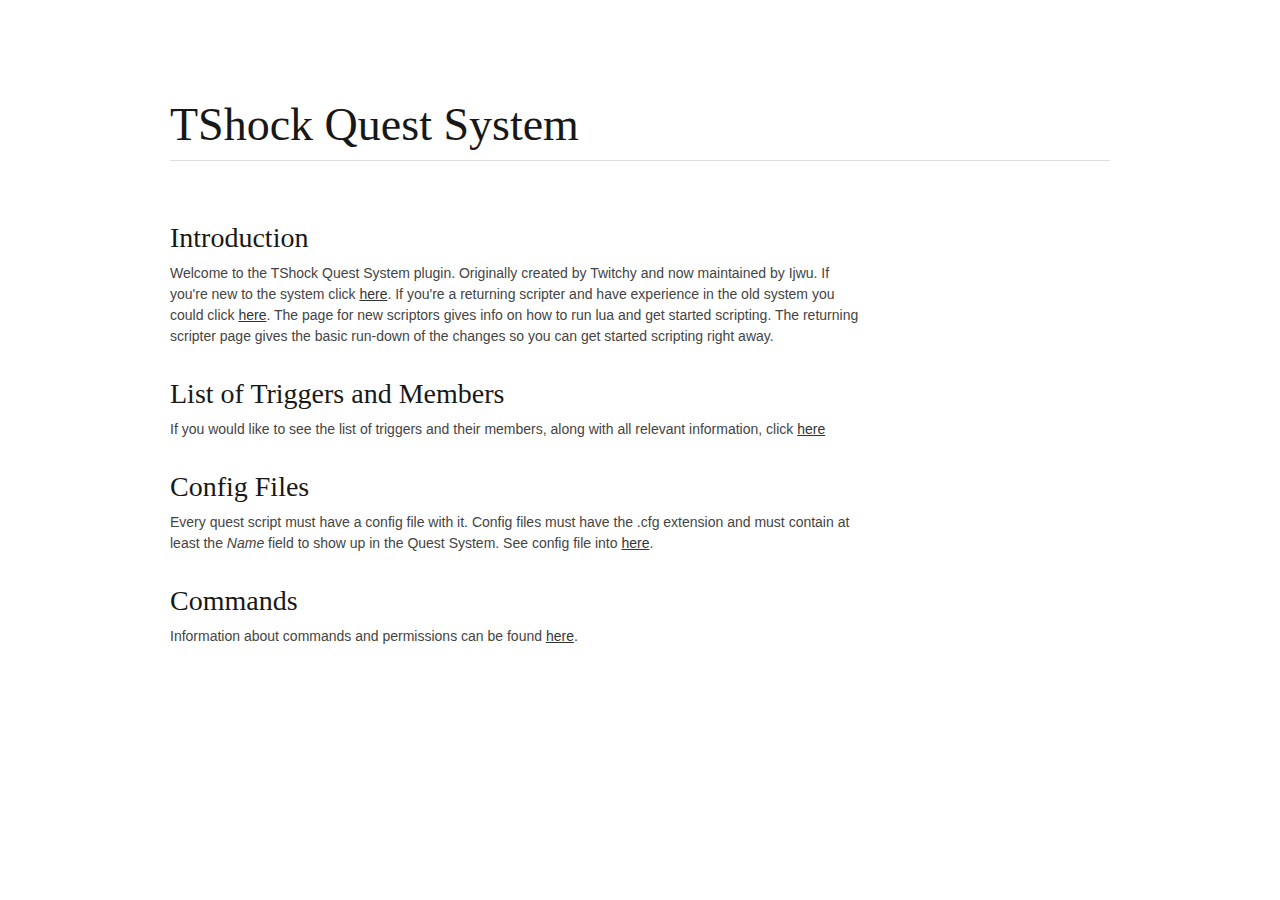
<file: index.html>
<html>
	<head>
		<meta charset="utf-8">
		<title>TShock Quest System - Index</title>
		<meta name="description" content="So, Ijjie, how does it work?!">
		<meta name="author" content="Ijwu">
		
		<link rel="stylesheet" href="stylesheets/base.css">
		<link rel="stylesheet" href="stylesheets/skeleton.css">
		<link rel="stylesheet" href="stylesheets/layout.css">
		<link rel="stylesheet" href="stylesheets/docs.css">
	</head>
	<body>
		<div class="container">
			<div class="sixteen columns">
				<h1 class="remove-bottom" style="margin-top: 40px">TShock Quest System</h1>
				<hr />
			</div>
			<div class="twelve columns content">
				<div class="doc-section">
					<h3>Introduction</h3>
					<p>
						Welcome to the TShock Quest System plugin. Originally created by Twitchy and now maintained by Ijwu. If you're new to the system click <a href="new.html">here</a>. If you're a returning scripter and have experience in the old system you could click <a href="returning.html">here</a>. The page for new scriptors gives info on how to run lua and get started scripting. The returning scripter page gives the basic run-down of the changes so you can get started scripting right away.
					</p>
				</div>
				<div class="doc-section">
					<h3>List of Triggers and Members</h3>
					<p>
						If you would like to see the list of triggers and their members, along with all relevant information, click <a href="triggers.html">here</a>
					</p>
				</div>
				<div class="doc-section">
					<h3>Config Files</h3>
					<p>
						Every quest script must have a config file with it. Config files must have the .cfg extension and 	must contain at least the <em>Name</em> field to show up in the Quest System. See config file into <a href="config.html">here</a>.
					</p>
				</div>
				<div class="doc-section">
					<h3>Commands</h3>
					<p>
						Information about commands and permissions can be found <a href="commands.html">here</a>.
					</p>
				</div>
			</div>
		</div>
	</body>
</html>
</file>
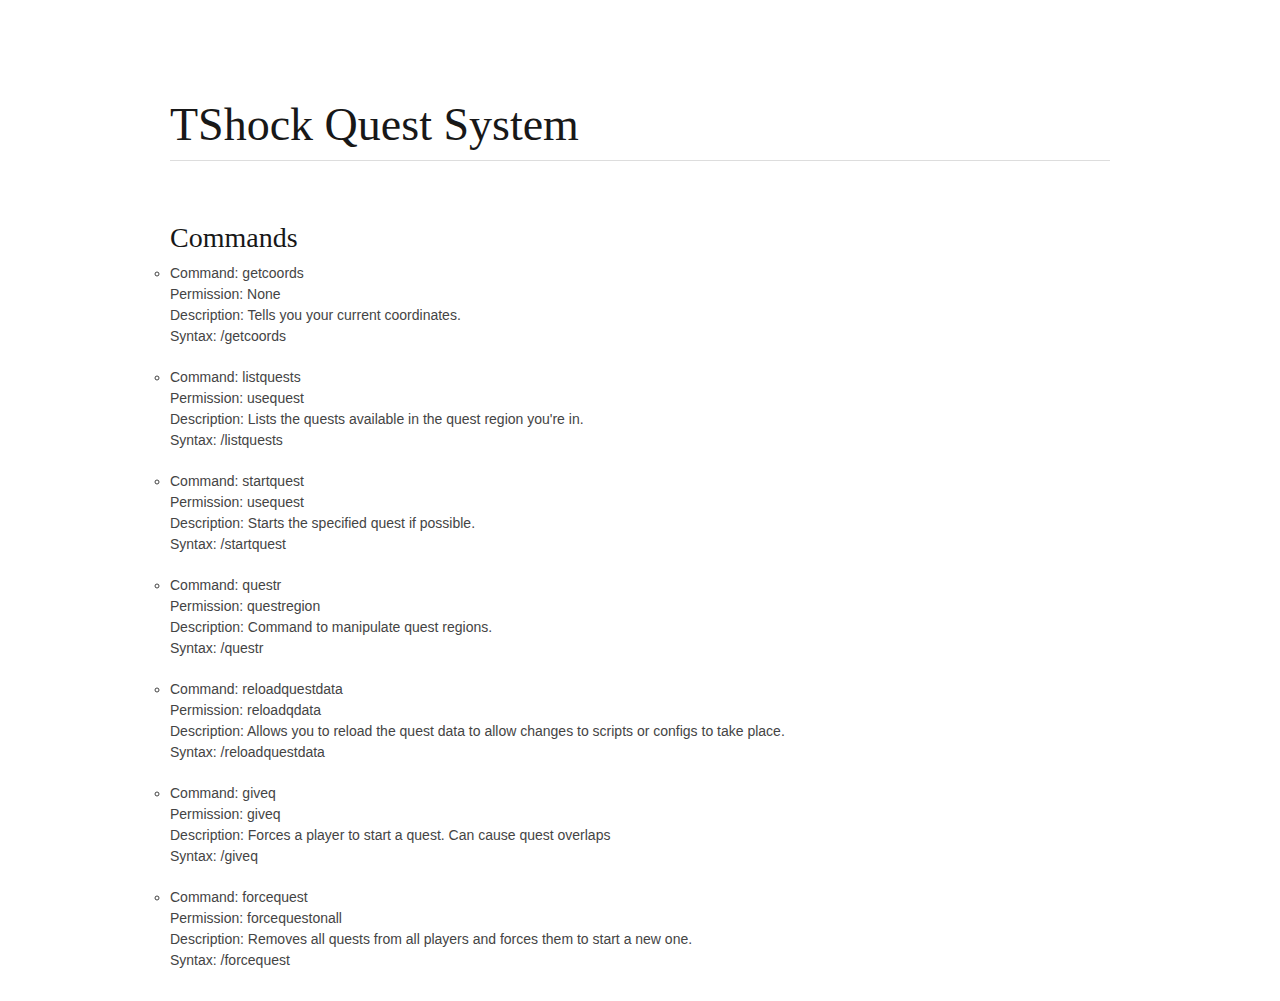
<file: commands.html>
<html>
	<head>
		<meta charset="utf-8">
		<title>TShock Quest System - Index</title>
		<meta name="description" content="So, Ijjie, how does it work?!">
		<meta name="author" content="Ijwu">
		
		<link rel="stylesheet" href="stylesheets/base.css">
		<link rel="stylesheet" href="stylesheets/skeleton.css">
		<link rel="stylesheet" href="stylesheets/layout.css">
		<link rel="stylesheet" href="stylesheets/docs.css">
	</head>
	<body>
		<div class="container">
			<div class="sixteen columns">
				<h1 class="remove-bottom" style="margin-top: 40px">TShock Quest System</h1>
				<hr />
			</div>
			<div class="twelve columns content">
				<div class="doc-section">
					<h3>Commands</h3>
					<ul>
						<li>
							<p>
								Command: getcoords<br />
								Permission: None<br />
								Description: Tells you your current coordinates.<br />
								Syntax: /getcoords
							</p>
						</li>
						<li>
							<p>
								Command: listquests<br />
								Permission: usequest<br />
								Description: Lists the quests available in the quest region you're in.<br />
								Syntax: /listquests
							</p>
						</li>
						<li>
							<p>
								Command: startquest<br />
								Permission: usequest<br />
								Description: Starts the specified quest if possible.<br />
								Syntax: /startquest <questname>
							</p>
						</li>
						<li>
							<p>
								Command: questr<br />
								Permission: questregion<br />
								Description: Command to manipulate quest regions.<br />
								Syntax: /questr <sub-command> <parameters>
							</p>
						</li>
						<li>
							<p>
								Command: reloadquestdata<br />
								Permission: reloadqdata<br />
								Description: Allows you to reload the quest data to allow changes to scripts or configs to take place.<br />
								Syntax: /reloadquestdata
							</p>
						</li>
						<li>
							<p>
								Command: giveq<br />
								Permission: giveq<br />
								Description: Forces a player to start a quest. Can cause quest overlaps<br />
								Syntax: /giveq <player> <questname>
							</p>
						</li>
						<li>
							<p>
								Command: forcequest<br />
								Permission: forcequestonall<br />
								Description: Removes all quests from all players and forces them to start a new one.<br />
								Syntax: /forcequest <questname>
							</p>
						</li>
					</ul>
				</div>
			</div>
		</div>
	</body>
</html>
</file>
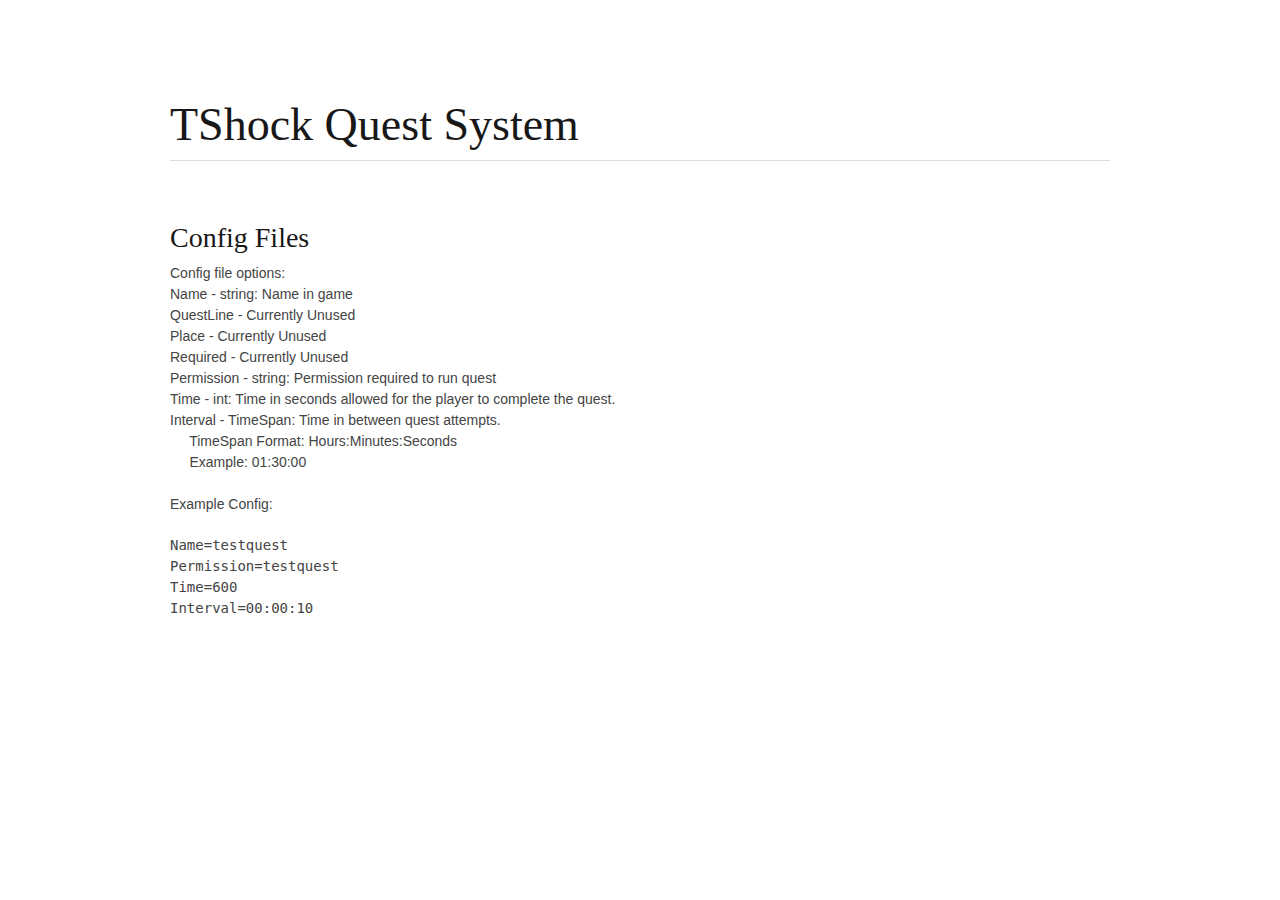
<file: config.html>
<html>
	<head>
		<meta charset="utf-8">
		<title>TShock Quest System - Index</title>
		<meta name="description" content="So, Ijjie, how does it work?!">
		<meta name="author" content="Ijwu">
		
		<link rel="stylesheet" href="stylesheets/base.css">
		<link rel="stylesheet" href="stylesheets/skeleton.css">
		<link rel="stylesheet" href="stylesheets/layout.css">
		<link rel="stylesheet" href="stylesheets/docs.css">
	</head>
	<body>
		<div class="container">
			<div class="sixteen columns">
				<h1 class="remove-bottom" style="margin-top: 40px">TShock Quest System</h1>
				<hr />
			</div>
			<div class="twelve columns content">
				<div class="doc-section" id="intro">
					<h3>Config Files</h3>
					<p>
						Config file options:<br />
						Name - string: Name in game<br />
						QuestLine - Currently Unused<br />
						Place - Currently Unused<br />
						Required - Currently Unused<br />
						Permission - string: Permission required to run quest<br />
						Time - int: Time in seconds allowed for the player to complete the quest.<br />
						Interval - TimeSpan: Time in between quest attempts.<br />
&nbsp;&nbsp;&nbsp;&nbsp;    TimeSpan Format: Hours:Minutes:Seconds<br />
&nbsp;&nbsp;&nbsp;&nbsp;	Example: 01:30:00<br /><br />
						Example Config:
					</p>
					<code>
						Name=testquest<br />
						Permission=testquest<br />
						Time=600<br />
						Interval=00:00:10
					</code>
				</div>
			</div>
		</div>
	</body>
</html>
</file>
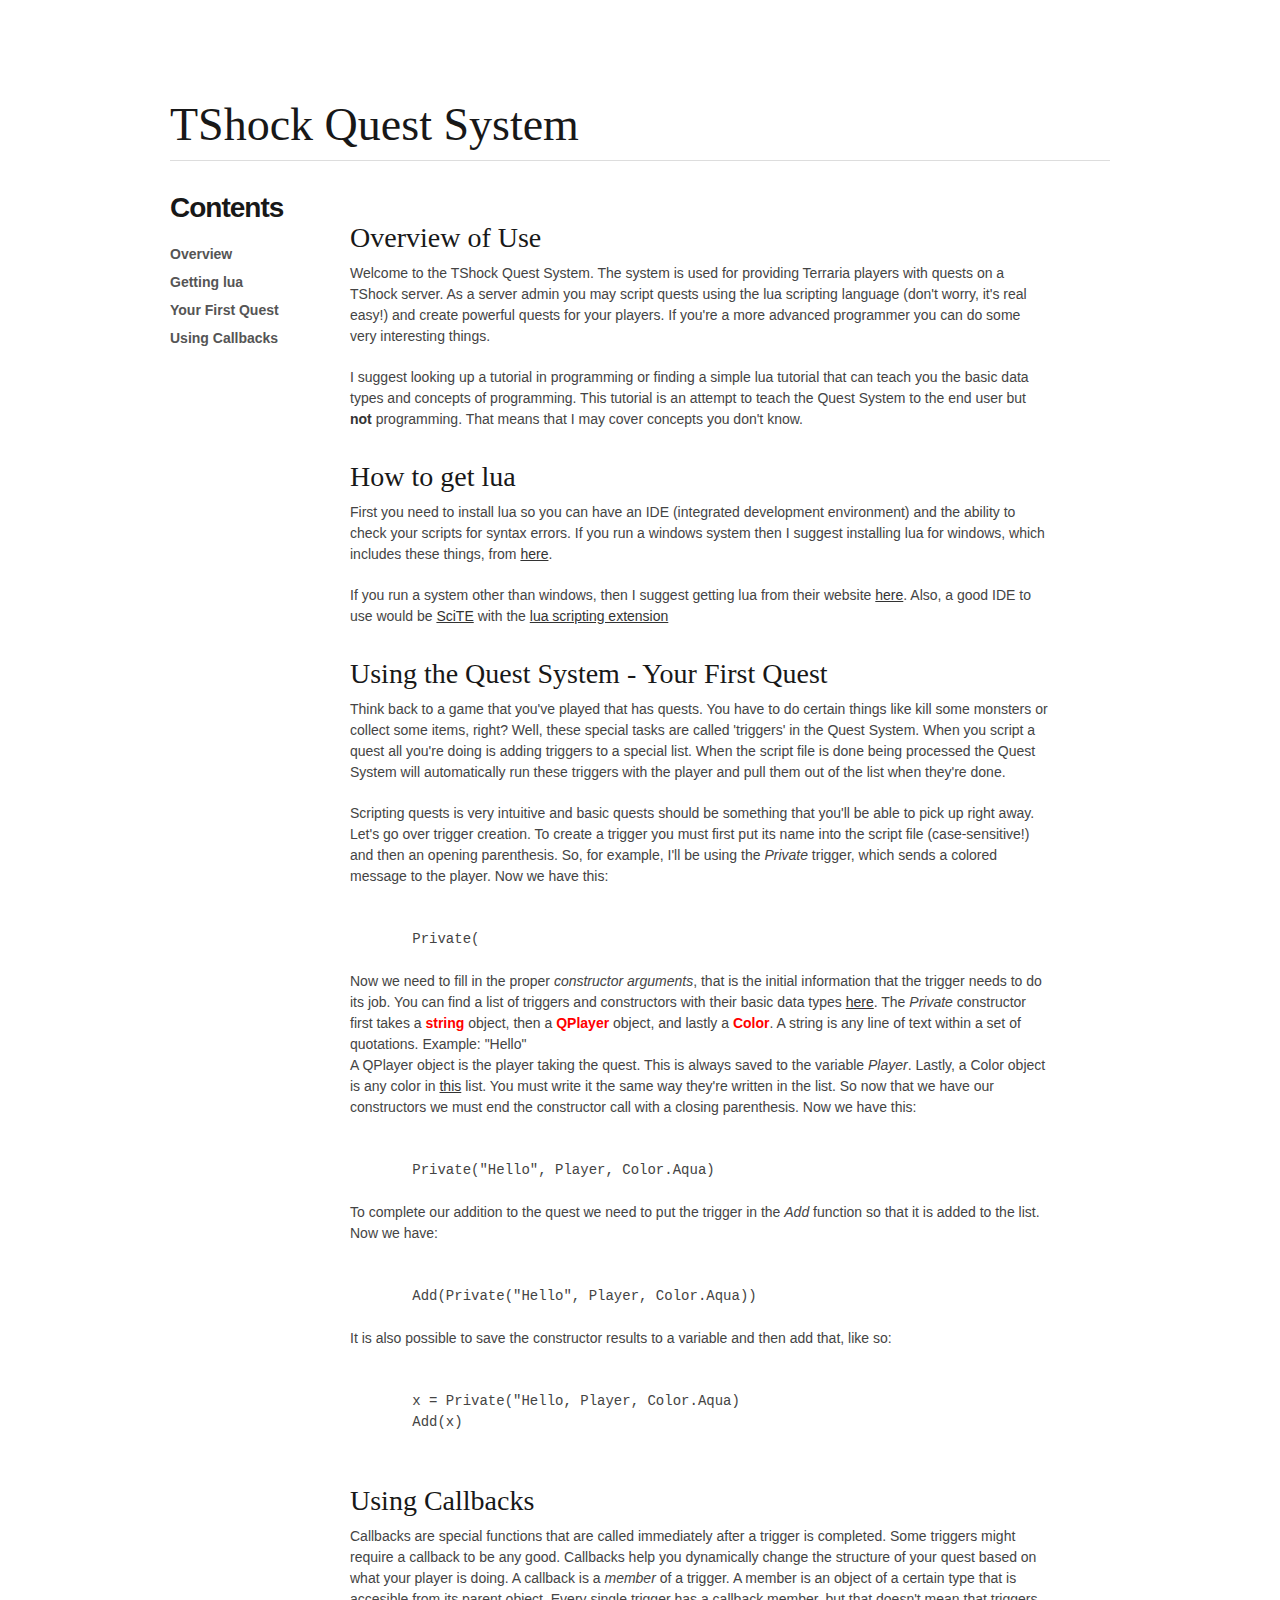
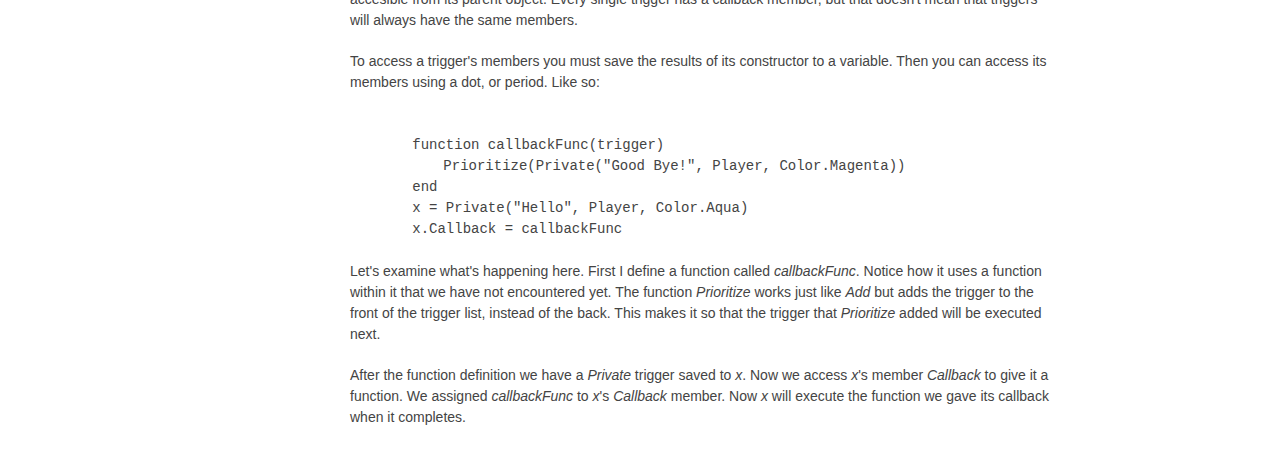
<file: new.html>
<html>
	<head>
		<meta charset="utf-8">
		<title>TShock Quest System - New User</title>
		<meta name="description" content="So, Ijjie, how does it work?!">
		<meta name="author" content="Ijwu">
		
		<link rel="stylesheet" href="stylesheets/base.css">
		<link rel="stylesheet" href="stylesheets/skeleton.css">
		<link rel="stylesheet" href="stylesheets/layout.css">
		<link rel="stylesheet" href="stylesheets/docs.css">
	</head>
	<body>
		<div class="container">
			<div class="sixteen columns">
				<h1 class="remove-bottom" style="margin-top: 40px">TShock Quest System</h1>
				<hr />
			</div>
			<div class="three columns sidebar">
				<nav>
					<h3 id="logo">Contents</h3>
					<ul>
						<li><a href="#intro">Overview</a></li>
						<li><a href="#getlua">Getting lua</a></li>
						<li><a href="#firstQuest">Your First Quest</a></li>
						<li><a href="#callback">Using Callbacks</a></li>
					</ul>
				</nav>
			</div>
			<div class="twelve columns offset-by-three content">
				<div class="doc-section" id="intro">
					<h3>Overview of Use</h3>
					<p>
						Welcome to the TShock Quest System. The system is used for providing Terraria players with quests on a TShock server. As a server admin you may script quests using the lua scripting language (don't worry, it's real easy!) and create powerful quests for your players. If you're a more advanced programmer you can do some very interesting things.
					</p>
					<p>
						I suggest looking up a tutorial in programming or finding a simple lua tutorial that can teach you the basic data types and concepts of programming. This tutorial is an attempt to teach the Quest System to the end user but <strong>not</strong> programming. That means that I may cover concepts you don't know.
					</p>
				</div>
				<div class="doc-section" id="getlua">
					<h3>How to get lua</h3>
					<p>
						First you need to install lua so you can have an IDE (integrated development environment) and the ability to check your scripts for syntax errors. If you run a windows system then I suggest installing lua for windows, which includes these things, from <a href="https://code.google.com/p/luaforwindows/">here</a>.
					</p>
					<p>
						If you run a system other than windows, then I suggest getting lua from their website <a href="http:\\www.lua.org">here</a>. Also, a good IDE to use would be <a href="http://www.scintilla.org/SciTE.html">SciTE</a> with the <a href="http://www.scintilla.org/SciTELua.html">lua scripting extension</a>
					</p>
				</div>
				<div class="doc-section" id="firstQuest">
					<h3>Using the Quest System - Your First Quest</h3>
					<p>
						Think back to a game that you've played that has quests. You have to do certain things like kill some monsters or collect some items, right? Well, these special tasks are called 'triggers' in the Quest System. When you script a quest all you're doing is adding triggers to a special list. When the script file is done being processed the Quest System will automatically run these triggers with the player and pull them out of the list when they're done.
					</p>
					<p>
						Scripting quests is very intuitive and basic quests should be something that you'll be able to pick up right away. Let's go over trigger creation. To create a trigger you must first put its name into the script file (case-sensitive!) and then an opening parenthesis. So, for example, I'll be using the <em>Private</em> trigger, which sends a colored message to the player. Now we have this:
					</p>
<pre>
	<code>
		Private(
	</code>
</pre>
					<p>
						Now we need to fill in the proper <em>constructor arguments</em>, that is the initial information that the trigger needs to do its job. You can find a list of triggers and constructors with their basic data types <a href="triggers.html">here</a>. The <em>Private</em> constructor first takes a <strong style="color:red">string</strong> object, then a <strong style="color:red">QPlayer</strong> object, and lastly a <strong style="color:red">Color</strong>. A string is any line of text within a set of quotations. Example: "Hello"<br />
						A QPlayer object is the player taking the quest. This is always saved to the variable <em>Player</em>. Lastly, a Color object is any color in <a href="http://msdn.microsoft.com/en-us/library/microsoft.xna.framework.graphics.color_members(v=xnagamestudio.31).aspx">this</a> list. You must write it the same way they're written in the list. So now that we have our constructors we must end the constructor call with a closing parenthesis. Now we have this: 
					</p>
<pre>
	<code>
		Private("Hello", Player, Color.Aqua)
	</code>
</pre>
					<p>
						To complete our addition to the quest we need to put the trigger in the <em>Add</em> function so that it is added to the list. Now we have:
					</p>
<pre>
	<code>
		Add(Private("Hello", Player, Color.Aqua))
	</code>
</pre>
					<p>
						It is also possible to save the constructor results to a variable and then add that, like so:
					</p>
<pre>
	<code>
		x = Private("Hello, Player, Color.Aqua)
		Add(x)
	</code>
</pre>
				</div>
				<div class="doc-section" id="callback">
					<h3>Using Callbacks</h3>
					<p>
						Callbacks are special functions that are called immediately after a trigger is completed. Some triggers might require a callback to be any good. Callbacks help you dynamically change the structure of your quest based on what your player is doing. A callback is a <em>member</em> of a trigger. A member is an object of a certain type that is accesible from its parent object. Every single trigger has a callback member, but that doesn't mean that triggers will always have the same members.
					</p>
					<p>
						To access a trigger's members you must save the results of its constructor to a variable. Then you can access its members using a dot, or period. Like so:
					</p>
<pre>
	<code>
		function callbackFunc(trigger)
			Prioritize(Private("Good Bye!", Player, Color.Magenta))
		end
		x = Private("Hello", Player, Color.Aqua)
		x.Callback = callbackFunc
	</code>
</pre>
					<p>
						Let's examine what's happening here. First I define a function called <em>callbackFunc</em>. Notice how it uses a function within it that we have not encountered yet. The function <em>Prioritize</em> works just like <em>Add</em> but adds the trigger to the front of the trigger list, instead of the back. This makes it so that the trigger that <em>Prioritize</em> added will be executed next.
					</p>
					<p>
						After the function definition we have a <em>Private</em> trigger saved to <em>x</em>. Now we access <em>x</em>'s member <em>Callback</em> to give it a function. We assigned <em>callbackFunc</em> to <em>x</em>'s <em>Callback</em> member. Now <em>x</em> will execute the function we gave its callback when it completes.
					</p>
				</div>
			</div>
		</div>
	</body>
</html>
</file>
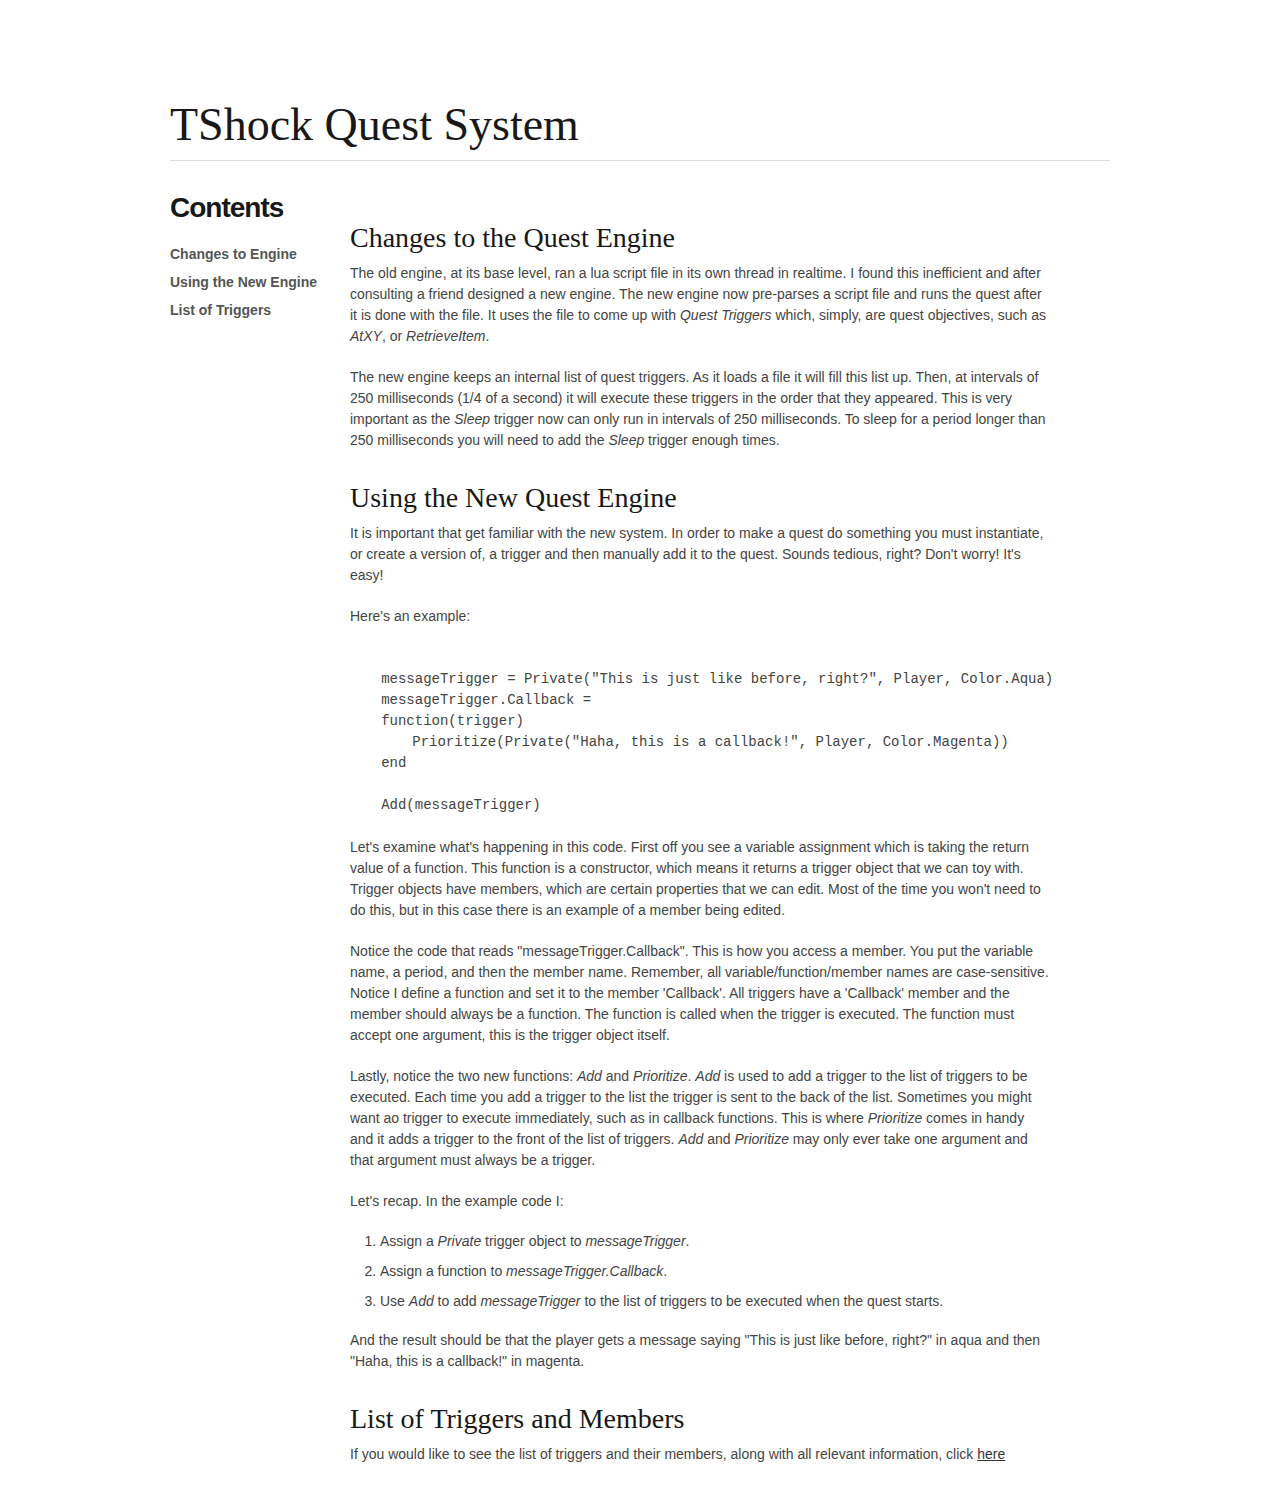
<file: returning.html>
<html>
	<head>
		<meta charset="utf-8">
		<title>TShock Quest System - Returning User</title>
		<meta name="description" content="So, Ijjie, how does it work?!">
		<meta name="author" content="Ijwu">
		
		<link rel="stylesheet" href="stylesheets/base.css">
		<link rel="stylesheet" href="stylesheets/skeleton.css">
		<link rel="stylesheet" href="stylesheets/layout.css">
		<link rel="stylesheet" href="stylesheets/docs.css">
	</head>
	<body>
		<div class="container">
			<div class="sixteen columns">
				<h1 class="remove-bottom" style="margin-top: 40px">TShock Quest System</h1>
				<hr />
			</div>
			<div class="three columns sidebar">
				<nav>
					<h3 id="logo">Contents</h3>
					<ul>
						<li><a href="#engineChanges">Changes to Engine</a></li>
						<li><a href="#usingEngine">Using the New Engine</a></li>
						<li><a href="#triggerList">List of Triggers</a></li>
					</ul>
				</nav>
			</div>
			<div class="twelve columns offset-by-three content">
				<div class="doc-section" id="engineChanges">
					<h3>Changes to the Quest Engine</h3>
					<p>
						The old engine, at its base level, ran a lua script file in its own thread in realtime. I found this inefficient and after consulting a friend designed a new engine. The new engine now pre-parses a script file and runs the quest after it is done with the file. It uses the file to come up with <em>Quest Triggers</em> which, simply, are quest objectives, such as <em>AtXY</em>, or <em>RetrieveItem</em>.
					</p>
					<p>
						The new engine keeps an internal list of quest triggers. As it loads a file it will fill this list up. Then, at intervals of 250 milliseconds (1/4 of a second) it will execute these triggers in the order that they appeared. This is very important as the <em>Sleep</em> trigger now can only run in intervals of 250 milliseconds. To sleep for a period longer than 250 milliseconds you will need to add the <em>Sleep</em> trigger enough times.
					</p>
				</div>
				<div class="doc-section" id="usingEngine">
					<h3>Using the New Quest Engine</h3>
					<p>
						It is important that get familiar with the new system. In order to make a quest do something you must instantiate, or create a version of, a trigger and then manually add it to the quest. Sounds tedious, right? Don't worry! It's easy!
					</p>
					<p>Here's an example:</p>
<pre>
	<code>
	messageTrigger = Private("This is just like before, right?", Player, Color.Aqua)
	messageTrigger.Callback = 
	function(trigger)
		Prioritize(Private("Haha, this is a callback!", Player, Color.Magenta))
	end
	
	Add(messageTrigger)
	</code>
</pre>
					<p>
						Let's examine what's happening in this code. First off you see a variable assignment which is taking the return value of a function. This function is a constructor, which means it returns a trigger object that we can toy with. Trigger objects have members, which are certain properties that we can edit. Most of the time you won't need to do this, but in this case there is an example of a member being edited.
					</p>
					<p>
						Notice the code that reads "messageTrigger.Callback". This is how you access a member. You put the variable name, a period, and then the member name. Remember, all variable/function/member names are case-sensitive. Notice I define a function and set it to the member 'Callback'. All triggers have a 'Callback' member and the member should always be a function. The function is called when the trigger is executed. The function must accept one argument, this is the trigger object itself.
					</p>
					<p>
						Lastly, notice the two new functions: <em>Add</em> and <em>Prioritize</em>. <em>Add</em> is used to add a trigger to the list of triggers to be executed. Each time you add a trigger to the list the trigger is sent to the back of the list. Sometimes you might want ao trigger to execute immediately, such as in callback functions. This is where <em>Prioritize</em> comes in handy and it adds a trigger to the front of the list of triggers. <em>Add</em> and <em>Prioritize</em> may only ever take one argument and that argument must always be a trigger.
					</p>
					<p>
						Let's recap. In the example code I: 
						<ol>
							<li>Assign a <em>Private</em> trigger object to <em>messageTrigger</em>.</li>
							<li>Assign a function to <em>messageTrigger.Callback</em>.</li>
							<li>Use <em>Add</em> to add <em>messageTrigger</em> to the list of triggers to be executed when the quest starts.</li>
						</ol>
						And the result should be that the player gets a message saying "This is just like before, right?" in aqua and then "Haha, this is a callback!" in magenta.
					</p>
				</div>
				<div class="doc-section" id="triggerList">
					<h3>List of Triggers and Members</h3>
					<p>If you would like to see the list of triggers and their members, along with all relevant information, click <a href="triggers.html">here</a></p>
				</div>
			</div>
		</div>
	</body>
</html>
</file>
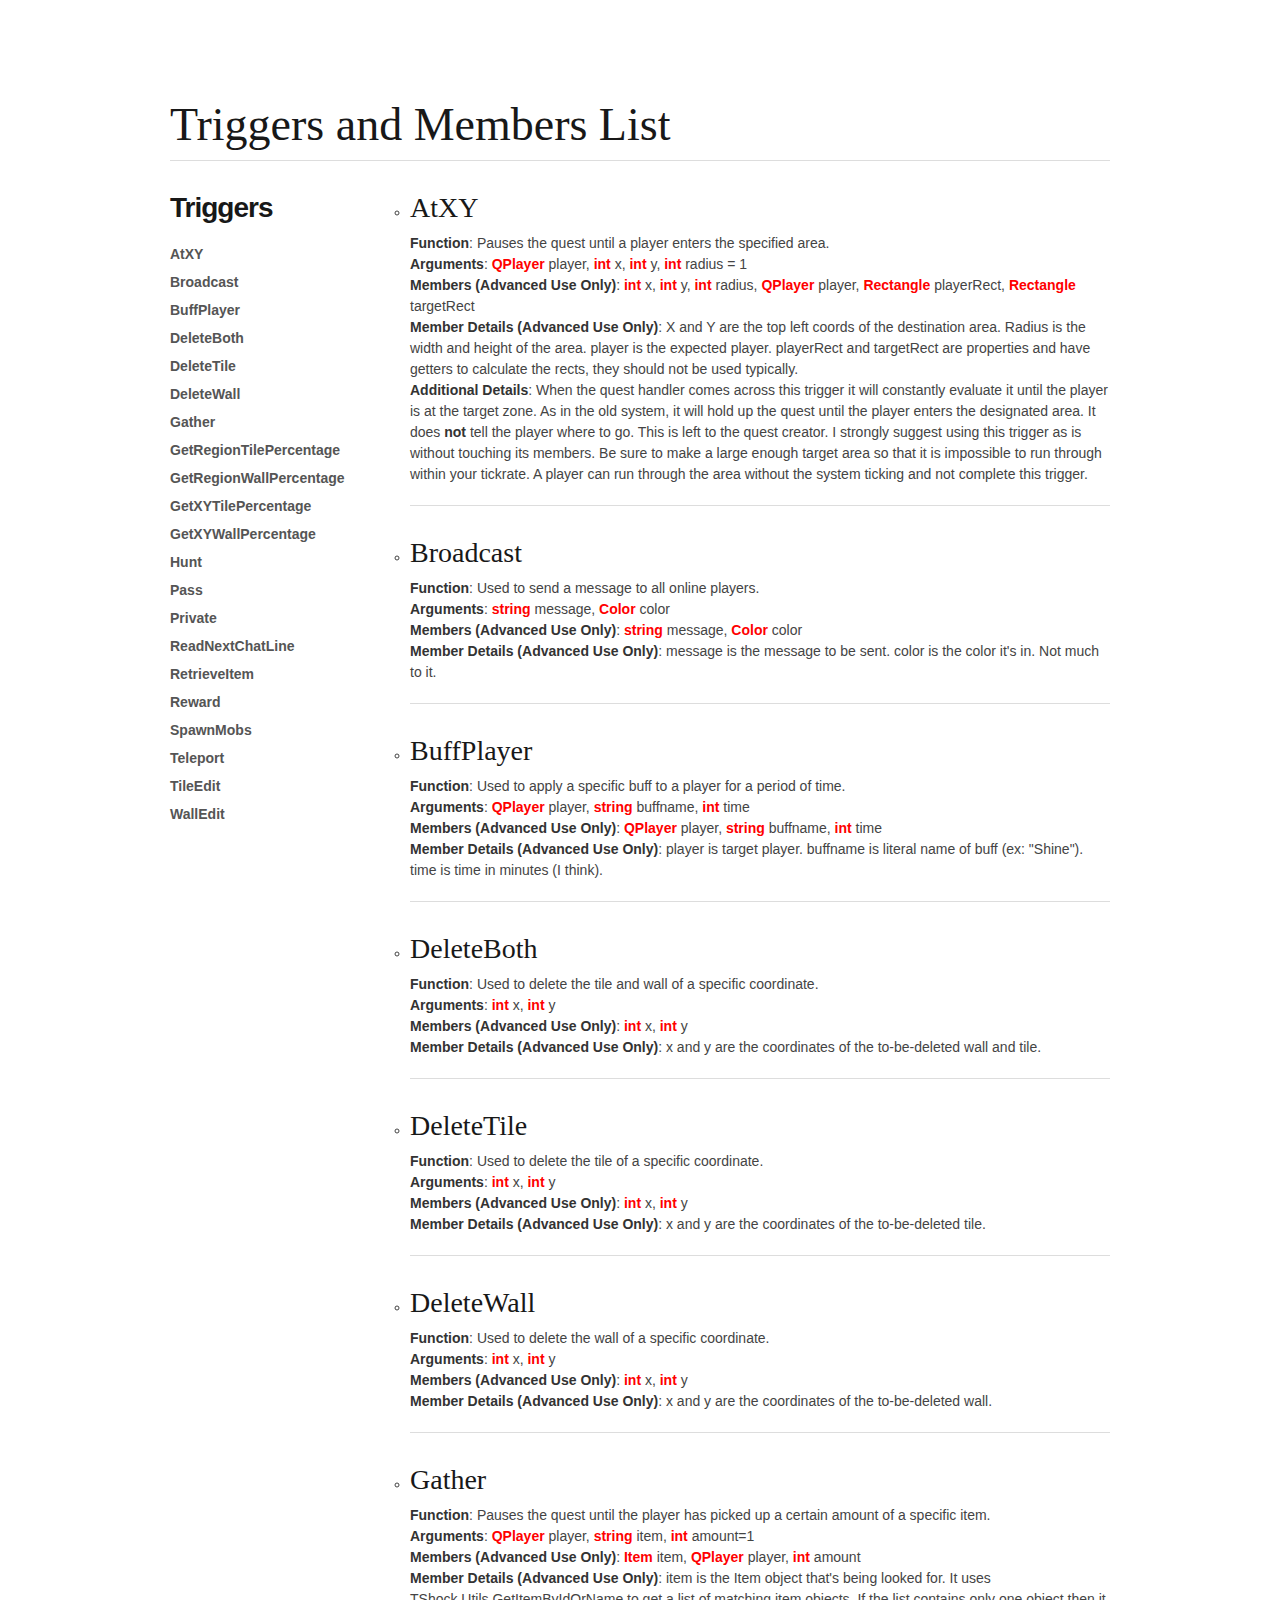
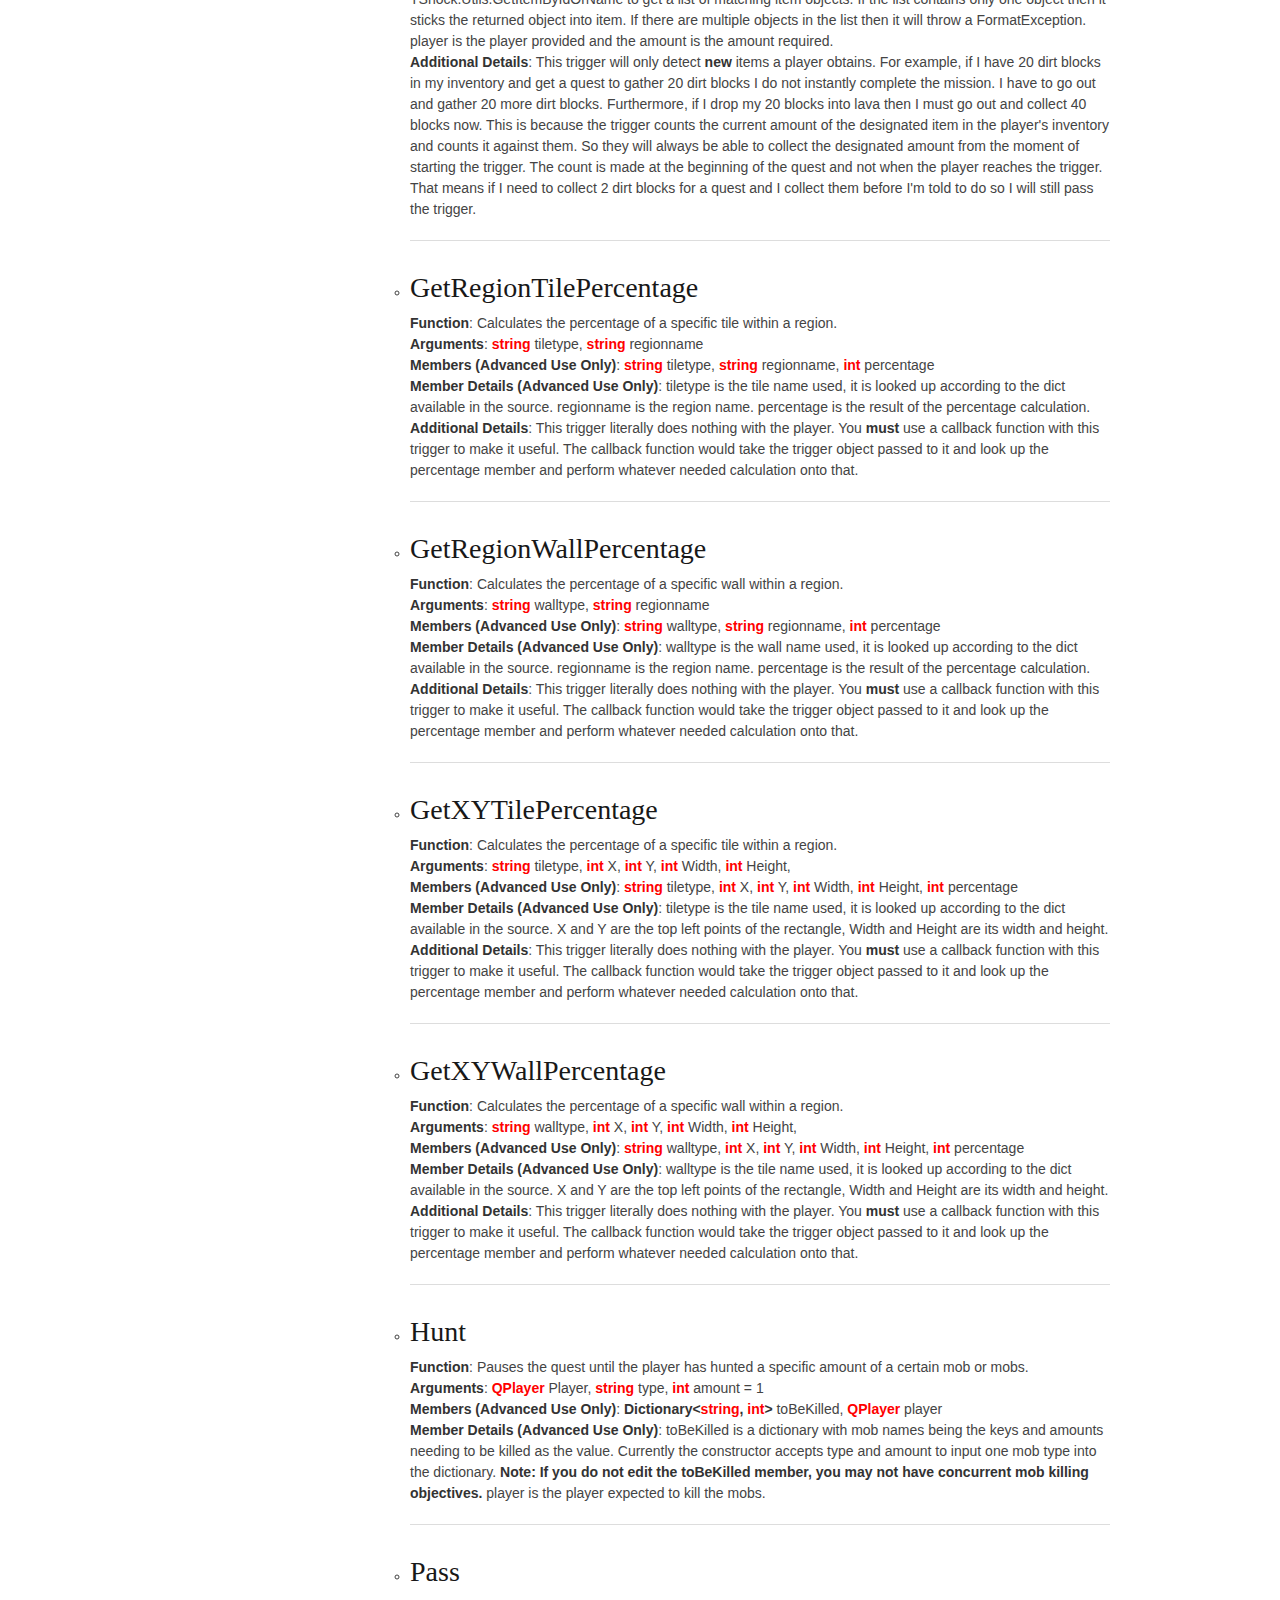
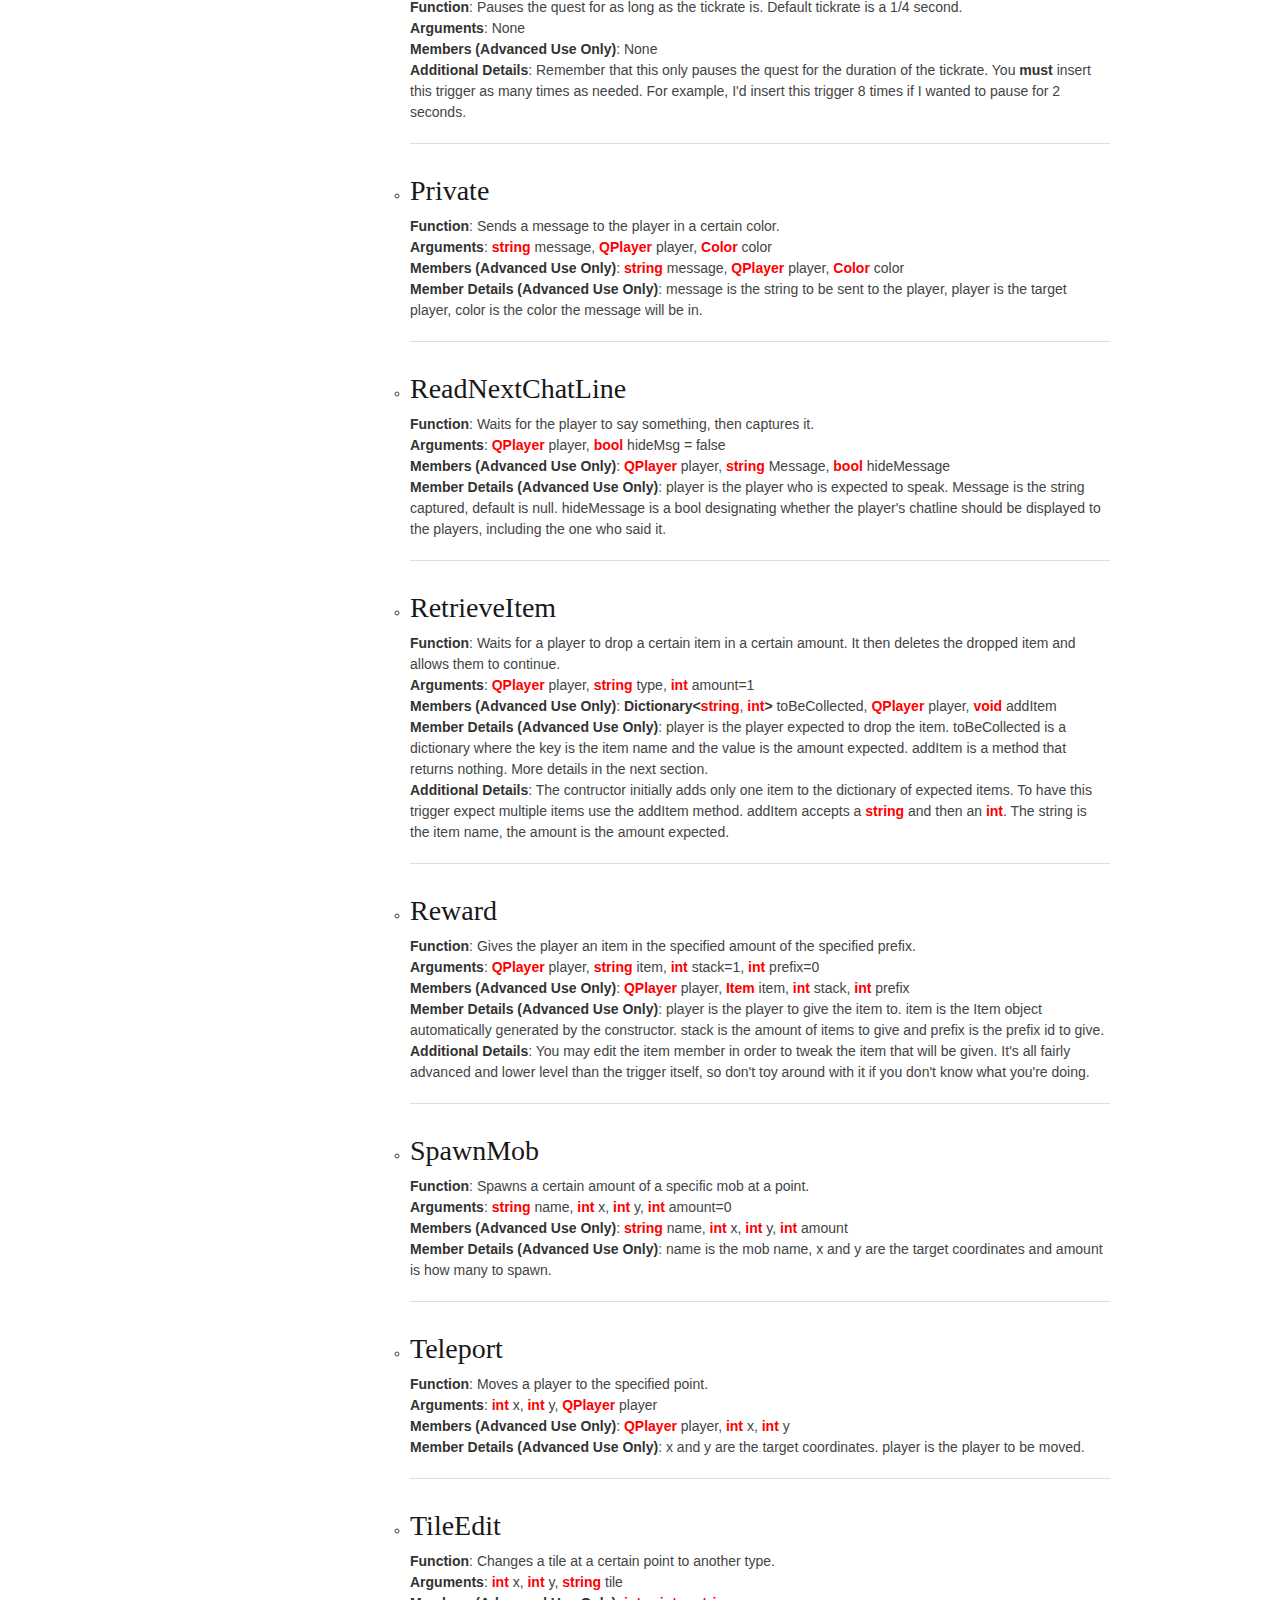
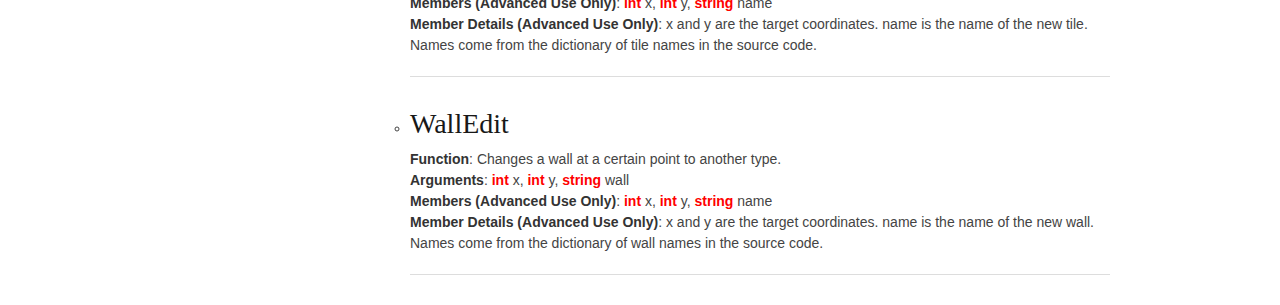
<file: triggers.html>
<html>
	<head>
		<meta charset="utf-8">
		<title>TShock Quest System - Triggers</title>
		<meta name="description" content="So, Ijjie, how does it work?!">
		<meta name="author" content="Ijwu">
		
		<link rel="stylesheet" href="stylesheets/base.css">
		<link rel="stylesheet" href="stylesheets/skeleton.css">
		<link rel="stylesheet" href="stylesheets/layout.css">
		<link rel="stylesheet" href="stylesheets/docs.css">
	</head>
	<body>
		<div class="container">
			<div class="sixteen columns">
				<h1 class="remove-bottom" style="margin-top: 40px">Triggers and Members List</h1>
				<hr />
			</div>
			<div class="three columns sidebar">
				<nav>
					<h3 id="logo">Triggers</h3>
					<ul>
						<li><a href="#atxy">AtXY</a></li>
						<li><a href="#broadcast">Broadcast</a></li>
						<li><a href="#buffplayer">BuffPlayer</a></li>
						<li><a href="#deleteboth">DeleteBoth</a></li>
						<li><a href="#deletetile">DeleteTile</a></li>
						<li><a href="#deletewall">DeleteWall</a></li>
						<li><a href="#gather">Gather</a></li>
						<li><a href="#getregiontile">GetRegionTilePercentage</a></li>
						<li><a href="#getregionwall">GetRegionWallPercentage</a></li>
						<li><a href="#getxytile">GetXYTilePercentage</a></li>
						<li><a href="#getxywall">GetXYWallPercentage</a></li>
						<li><a href="#hunt">Hunt</a></li>
						<li><a href="#pass">Pass</a></li>
						<li><a href="#private">Private</a></li>
						<li><a href="#chatline">ReadNextChatLine</a></li>
						<li><a href="#retrieve">RetrieveItem</a></li>
						<li><a href="#reward">Reward</a></li>
						<li><a href="#spawnmob">SpawnMobs</a></li>
						<li><a href="#teleport">Teleport</a></li>
						<li><a href="#tileedit">TileEdit</a></li>
						<li><a href="#walledit">WallEdit</a></li>
					</ul>
				</nav>
			</div>
			<div class="twelve columns offset-by-four content">
				<ul>
					<li id="atxy">
						<h3>AtXY</h3>
						<p>
							<strong>Function</strong>: Pauses the quest until a player enters the specified area.<br />
							<strong>Arguments</strong>: 
								<strong style="color:red">QPlayer</strong> player, 
								<strong style="color:red">int</strong> x, 
								<strong style="color:red">int</strong> y, 
								<strong style="color:red">int</strong> radius = 1<br />
							<strong>Members (Advanced Use Only)</strong>: 
								<strong style="color:red">int</strong> x, 
								<strong style="color:red">int</strong> y, 
								<strong style="color:red">int</strong> radius, 
								<strong style="color:red">QPlayer</strong> player, 
								<strong style="color:red">Rectangle</strong> playerRect, 
								<strong style="color:red">Rectangle</strong> targetRect<br />
							<strong>Member Details (Advanced Use Only)</strong>: X and Y are the top left coords of the destination area. Radius is the width and height of the area. player is the expected player. playerRect and targetRect are properties and have getters to calculate the rects, they should not be used typically.<br />
							<strong>Additional Details</strong>: When the quest handler comes across this trigger it will constantly evaluate it until the player is at the target zone. As in the old system, it will hold up the quest until the player enters the designated area. It does <strong>not</strong> tell the player where to go. This is left to the quest creator. I strongly suggest using this trigger as is without touching its members. Be sure to make a large enough target area so that it is impossible to run through within your tickrate. A player can run through the area without the system ticking and not complete this trigger.
						</p>
						<hr />
					</li>
					<li id="broadcast">
						<h3>Broadcast</h3>
						<p>
							<strong>Function</strong>: Used to send a message to all online players.<br />
							<strong>Arguments</strong>:
								<strong style="color:red">string</strong> message,
								<strong style="color:red">Color</strong> color<br />
							<strong>Members (Advanced Use Only)</strong>:
								<strong style="color:red">string</strong> message,
								<strong style="color:red">Color</strong> color<br />
							<strong>Member Details (Advanced Use Only)</strong>: message is the message to be sent. color is the color it's in. Not much to it.
						</p>
						<hr />
					</li>
					<li id="buffplayer">
						<h3>BuffPlayer</h3>
						<p>
							<strong>Function</strong>: Used to apply a specific buff to a player for a period of time.<br />
							<strong>Arguments</strong>:
								<strong style="color:red">QPlayer</strong> player,
								<strong style="color:red">string</strong> buffname,
								<strong style="color:red">int</strong> time<br />
							<strong>Members (Advanced Use Only)</strong>:
								<strong style="color:red">QPlayer</strong> player,
								<strong style="color:red">string</strong> buffname,
								<strong style="color:red">int</strong> time<br />
							<strong>Member Details (Advanced Use Only)</strong>: player is target player. buffname is literal name of buff (ex: "Shine"). time is time in minutes (I think).
						</p>
						<hr />
					</li>
					<li id="deleteboth">
						<h3>DeleteBoth</h3>
						<p>
							<strong>Function</strong>: Used to delete the tile and wall of a specific coordinate.<br />
							<strong>Arguments</strong>:
								<strong style="color:red">int</strong> x,
								<strong style="color:red">int</strong> y<br />
							<strong>Members (Advanced Use Only)</strong>: 
								<strong style="color:red">int</strong> x,
								<strong style="color:red">int</strong> y<br />
							<strong>Member Details (Advanced Use Only)</strong>: x and y are the coordinates of the to-be-deleted wall and tile.
						</p>
						<hr />
					</li>
					<li id="deletetile">
						<h3>DeleteTile</h3>
						<p>
							<strong>Function</strong>: Used to delete the tile of a specific coordinate.<br />
							<strong>Arguments</strong>:
								<strong style="color:red">int</strong> x,
								<strong style="color:red">int</strong> y<br />
							<strong>Members (Advanced Use Only)</strong>: 
								<strong style="color:red">int</strong> x,
								<strong style="color:red">int</strong> y<br />
							<strong>Member Details (Advanced Use Only)</strong>: x and y are the coordinates of the to-be-deleted tile.
						</p>
						<hr />
					</li>
					<li id="deletewall">
						<h3>DeleteWall</h3>
						<p>
							<strong>Function</strong>: Used to delete the wall of a specific coordinate.<br />
							<strong>Arguments</strong>:
								<strong style="color:red">int</strong> x,
								<strong style="color:red">int</strong> y<br />
							<strong>Members (Advanced Use Only)</strong>: 
								<strong style="color:red">int</strong> x,
								<strong style="color:red">int</strong> y<br />
							<strong>Member Details (Advanced Use Only)</strong>: x and y are the coordinates of the to-be-deleted wall.
						</p>
						<hr />
					</li>
					<li id="gather">
						<h3>Gather</h3>
						<p>
							<strong>Function</strong>: Pauses the quest until the player has picked up a certain amount of a specific item.<br />
							<strong>Arguments</strong>:
								<strong style="color:red">QPlayer</strong> player,
								<strong style="color:red">string</strong> item,
								<strong style="color:red">int</strong> amount=1<br />
							<strong>Members (Advanced Use Only)</strong>: 
								<strong style="color:red">Item</strong> item,
								<strong style="color:red">QPlayer</strong> player,
								<strong style="color:red">int</strong> amount<br />
							<strong>Member Details (Advanced Use Only)</strong>: item is the Item object that's being looked for. It uses TShock.Utils.GetItemByIdOrName to get a list of matching item objects. If the list contains only one object then it sticks the returned object into item. If there are multiple objects in the list then it will throw a FormatException. player is the player provided and the amount is the amount required.<br />
							<strong>Additional Details</strong>: This trigger will only detect <strong>new</strong> items a player obtains. For example, if I have 20 dirt blocks in my inventory and get a quest to gather 20 dirt blocks I do not instantly complete the mission. I have to go out and gather 20 more dirt blocks. Furthermore, if I drop my 20 blocks into lava then I must go out and collect 40 blocks now. This is because the trigger counts the current amount of the designated item in the player's inventory and counts it against them. So they will always be able to collect the designated amount from the moment of starting the trigger. The count is made at the beginning of the quest and not when the player reaches the trigger. That means if I need to collect 2 dirt blocks for a quest and I collect them before I'm told to do so I will still pass the trigger. 
						</p>
						<hr />
					</li>
					<li id="getregiontile">
						<h3>GetRegionTilePercentage</h3>
						<p>
							<strong>Function</strong>: Calculates the percentage of a specific tile within a region.<br />
							<strong>Arguments</strong>:
								<strong style="color:red">string</strong> tiletype,
								<strong style="color:red">string</strong> regionname<br />
							<strong>Members (Advanced Use Only)</strong>: 
								<strong style="color:red">string</strong> tiletype,
								<strong style="color:red">string</strong> regionname,
								<strong style="color:red">int</strong> percentage<br />
							<strong>Member Details (Advanced Use Only)</strong>: tiletype is the tile name used, it is looked up according to the dict available in the source. regionname is the region name. percentage is the result of the percentage calculation.<br />
							<strong>Additional Details</strong>: This trigger literally does nothing with the player. You <strong>must</strong> use a callback function with this trigger to make it useful. The callback function would take the trigger object passed to it and look up the percentage member and perform whatever needed calculation onto that.
						</p>
						<hr />
					</li>
					<li id="getregionwall">
						<h3>GetRegionWallPercentage</h3>
						<p>
							<strong>Function</strong>: Calculates the percentage of a specific wall within a region.<br />
							<strong>Arguments</strong>:
								<strong style="color:red">string</strong> walltype,
								<strong style="color:red">string</strong> regionname<br />
							<strong>Members (Advanced Use Only)</strong>: 
								<strong style="color:red">string</strong> walltype,
								<strong style="color:red">string</strong> regionname,
								<strong style="color:red">int</strong> percentage<br />
							<strong>Member Details (Advanced Use Only)</strong>: walltype is the wall name used, it is looked up according to the dict available in the source. regionname is the region name. percentage is the result of the percentage calculation.<br />
							<strong>Additional Details</strong>: This trigger literally does nothing with the player. You <strong>must</strong> use a callback function with this trigger to make it useful. The callback function would take the trigger object passed to it and look up the percentage member and perform whatever needed calculation onto that.
						</p>
						<hr />
					</li>
					<li id="getxytile">
						<h3>GetXYTilePercentage</h3>
						<p>
							<strong>Function</strong>: Calculates the percentage of a specific tile within a region.<br />
							<strong>Arguments</strong>:
								<strong style="color:red">string</strong> tiletype,
								<strong style="color:red">int</strong> X,
								<strong style="color:red">int</strong> Y,
								<strong style="color:red">int</strong> Width,
								<strong style="color:red">int</strong> Height,<br />
							<strong>Members (Advanced Use Only)</strong>: 
								<strong style="color:red">string</strong> tiletype,
								<strong style="color:red">int</strong> X,
								<strong style="color:red">int</strong> Y,
								<strong style="color:red">int</strong> Width,
								<strong style="color:red">int</strong> Height,
								<strong style="color:red">int</strong> percentage<br />
							<strong>Member Details (Advanced Use Only)</strong>: tiletype is the tile name used, it is looked up according to the dict available in the source. X and Y are the top left points of the rectangle, Width and Height are its width and height.<br />
							<strong>Additional Details</strong>: This trigger literally does nothing with the player. You <strong>must</strong> use a callback function with this trigger to make it useful. The callback function would take the trigger object passed to it and look up the percentage member and perform whatever needed calculation onto that.
						</p>
						<hr />
					</li>
					<li id="getxywall">
						<h3>GetXYWallPercentage</h3>
						<p>
							<strong>Function</strong>: Calculates the percentage of a specific wall within a region.<br />
							<strong>Arguments</strong>:
								<strong style="color:red">string</strong> walltype,
								<strong style="color:red">int</strong> X,
								<strong style="color:red">int</strong> Y,
								<strong style="color:red">int</strong> Width,
								<strong style="color:red">int</strong> Height,<br />
							<strong>Members (Advanced Use Only)</strong>: 
								<strong style="color:red">string</strong> walltype,
								<strong style="color:red">int</strong> X,
								<strong style="color:red">int</strong> Y,
								<strong style="color:red">int</strong> Width,
								<strong style="color:red">int</strong> Height,
								<strong style="color:red">int</strong> percentage<br />
							<strong>Member Details (Advanced Use Only)</strong>: walltype is the tile name used, it is looked up according to the dict available in the source. X and Y are the top left points of the rectangle, Width and Height are its width and height.<br />
							<strong>Additional Details</strong>: This trigger literally does nothing with the player. You <strong>must</strong> use a callback function with this trigger to make it useful. The callback function would take the trigger object passed to it and look up the percentage member and perform whatever needed calculation onto that.
						</p>
						<hr />
					</li>
					<li id="hunt">
						<h3>Hunt</h3>
						<p>
							<strong>Function</strong>: Pauses the quest until the player has hunted a specific amount of a certain mob or mobs.<br />
							<strong>Arguments</strong>:
								<strong style="color:red">QPlayer</strong> Player,
								<strong style="color:red">string</strong> type,
								<strong style="color:red">int</strong> amount = 1<br />
							<strong>Members (Advanced Use Only)</strong>:
								<strong>Dictionary<</strong><strong style="color:red">string</strong><strong>, </strong><strong style="color:red">int</strong><strong>></strong> toBeKilled,
								<strong style="color:red">QPlayer</strong> player<br />
							<strong>Member Details (Advanced Use Only)</strong>: toBeKilled is a dictionary with mob names being the keys and amounts needing to be killed as the value. Currently the constructor accepts type and amount to input one mob type into the dictionary. <strong>Note: If you do not edit the toBeKilled member, you may not have concurrent mob killing objectives.</strong> player is the player expected to kill the mobs.
						</p>
						<hr />
					</li>
					<li id="pass">
						<h3>Pass</h3>
						<p>
							<strong>Function</strong>: Pauses the quest for as long as the tickrate is. Default tickrate is a 1/4 second.<br />
							<strong>Arguments</strong>: None<br />
							<strong>Members (Advanced Use Only)</strong>: None<br />
							<strong>Additional Details</strong>: Remember that this only pauses the quest for the duration of the tickrate. You <strong>must</strong> insert this trigger as many times as needed. For example, I'd insert this trigger 8 times if I wanted to pause for 2 seconds.							
						</p>
						<hr />
					</li>
					<li id="private">
						<h3>Private</h3>
						<p>
							<strong>Function</strong>: Sends a message to the player in a certain color.<br />
							<strong>Arguments</strong>: 
								<strong style="color:red">string</strong> message,
								<strong style="color:red">QPlayer</strong> player,
								<strong style="color:red">Color</strong> color<br />
							<strong>Members (Advanced Use Only)</strong>: 
								<strong style="color:red">string</strong> message,
								<strong style="color:red">QPlayer</strong> player,
								<strong style="color:red">Color</strong> color<br />		
							<strong>Member Details (Advanced Use Only)</strong>: message is the string to be sent to the player, player is the target player, color is the color the message will be in.
						</p>
						<hr />
					</li>
					<li id="chatline">
						<h3>ReadNextChatLine</h3>
						<p>
							<strong>Function</strong>: Waits for the player to say something, then captures it.<br />
							<strong>Arguments</strong>: 
								<strong style="color:red">QPlayer</strong> player,
								<strong style="color:red">bool</strong> hideMsg = false<br />
							<strong>Members (Advanced Use Only)</strong>: 
								<strong style="color:red">QPlayer</strong> player,
								<strong style="color:red">string</strong> Message,
								<strong style="color:red">bool</strong> hideMessage<br />		
							<strong>Member Details (Advanced Use Only)</strong>: player is the player who is expected to speak. Message is the string captured, default is null. hideMessage is a bool designating whether the player's chatline should be displayed to the players, including the one who said it.
						</p>
						<hr />
					</li>
					<li id="retrieve">
						<h3>RetrieveItem</h3>
						<p>
							<strong>Function</strong>: Waits for a player to drop a certain item in a certain amount. It then deletes the dropped item and allows them to continue.<br />
							<strong>Arguments</strong>: 
								<strong style="color:red">QPlayer</strong> player,
								<strong style="color:red">string</strong> type,
								<strong style="color:red">int</strong> amount=1<br />
							<strong>Members (Advanced Use Only)</strong>: 
								<strong>Dictionary<</strong><strong style="color:red">string</strong>, <strong style="color:red">int</strong><strong>></strong> toBeCollected,
								<strong style="color:red">QPlayer</strong> player,
								<strong style="color:red">void</strong> addItem<br />		
							<strong>Member Details (Advanced Use Only)</strong>: player is the player expected to drop the item. toBeCollected is a <string, int> dictionary where the key is the item name and the value is the amount expected. addItem is a method that returns nothing. More details in the next section.<br />
							<strong>Additional Details</strong>: The contructor initially adds only one item to the dictionary of expected items. To have this trigger expect multiple items use the addItem method. addItem accepts a <strong style="color:red">string</strong> and then an <strong style="color:red">int</strong>. The string is the item name, the amount is the amount expected.
						</p>
						<hr />
					</li>
					<li id="reward">
						<h3>Reward</h3>
						<p>
							<strong>Function</strong>: Gives the player an item in the specified amount of the specified prefix.<br />
							<strong>Arguments</strong>: 
								<strong style="color:red">QPlayer</strong> player,
								<strong style="color:red">string</strong> item,
								<strong style="color:red">int</strong> stack=1,
								<strong style="color:red">int</strong> prefix=0<br />
							<strong>Members (Advanced Use Only)</strong>:
								<strong style="color:red">QPlayer</strong> player,
								<strong style="color:red">Item</strong> item,
								<strong style="color:red">int</strong> stack,
								<strong style="color:red">int</strong> prefix<br />		
							<strong>Member Details (Advanced Use Only)</strong>: player is the player to give the item to. item is the Item object automatically generated by the constructor. stack is the amount of items to give and prefix is the prefix id to give.<br />
							<strong>Additional Details</strong>: You may edit the item member in order to tweak the item that will be given. It's all fairly advanced and lower level than the trigger itself, so don't toy around with it if you don't know what you're doing.
						</p>
						<hr />
					</li>
					<li id="spawnmob">
						<h3>SpawnMob</h3>
						<p>
							<strong>Function</strong>: Spawns a certain amount of a specific mob at a point.<br />
							<strong>Arguments</strong>: 
								<strong style="color:red">string</strong> name,
								<strong style="color:red">int</strong> x,
								<strong style="color:red">int</strong> y,
								<strong style="color:red">int</strong> amount=0<br />
							<strong>Members (Advanced Use Only)</strong>:
								<strong style="color:red">string</strong> name,
								<strong style="color:red">int</strong> x,
								<strong style="color:red">int</strong> y,
								<strong style="color:red">int</strong> amount<br />		
							<strong>Member Details (Advanced Use Only)</strong>: name is the mob name, x and y are the target coordinates and amount is how many to spawn.
						</p>
						<hr />
					</li>
					<li id="teleport">
						<h3>Teleport</h3>
						<p>
							<strong>Function</strong>: Moves a player to the specified point.<br />
							<strong>Arguments</strong>: 
								<strong style="color:red">int</strong> x,
								<strong style="color:red">int</strong> y,
								<strong style="color:red">QPlayer</strong> player<br />
							<strong>Members (Advanced Use Only)</strong>:
								<strong style="color:red">QPlayer</strong> player,
								<strong style="color:red">int</strong> x,
								<strong style="color:red">int</strong> y<br />		
							<strong>Member Details (Advanced Use Only)</strong>: x and y are the target coordinates. player is the player to be moved.
						</p>
						<hr />
					</li>
					<li id="tileedit">
						<h3>TileEdit</h3>
						<p>
							<strong>Function</strong>: Changes a tile at a certain point to another type.<br />
							<strong>Arguments</strong>: 
								<strong style="color:red">int</strong> x,
								<strong style="color:red">int</strong> y,
								<strong style="color:red">string</strong> tile<br />
							<strong>Members (Advanced Use Only)</strong>:
								<strong style="color:red">int</strong> x,
								<strong style="color:red">int</strong> y,
								<strong style="color:red">string</strong> name<br />		
							<strong>Member Details (Advanced Use Only)</strong>: x and y are the target coordinates. name is the name of the new tile. Names come from the dictionary of tile names in the source code.
						</p>
						<hr />
					</li>
					<li id="walledit">
						<h3>WallEdit</h3>
						<p>
							<strong>Function</strong>: Changes a wall at a certain point to another type.<br />
							<strong>Arguments</strong>: 
								<strong style="color:red">int</strong> x,
								<strong style="color:red">int</strong> y,
								<strong style="color:red">string</strong> wall<br />
							<strong>Members (Advanced Use Only)</strong>:
								<strong style="color:red">int</strong> x,
								<strong style="color:red">int</strong> y,
								<strong style="color:red">string</strong> name<br />		
							<strong>Member Details (Advanced Use Only)</strong>: x and y are the target coordinates. name is the name of the new wall. Names come from the dictionary of wall names in the source code.
						</p>
						<hr />
					</li>
				</ul>
			</div>
		</div>
	</body>
</html>
</file>
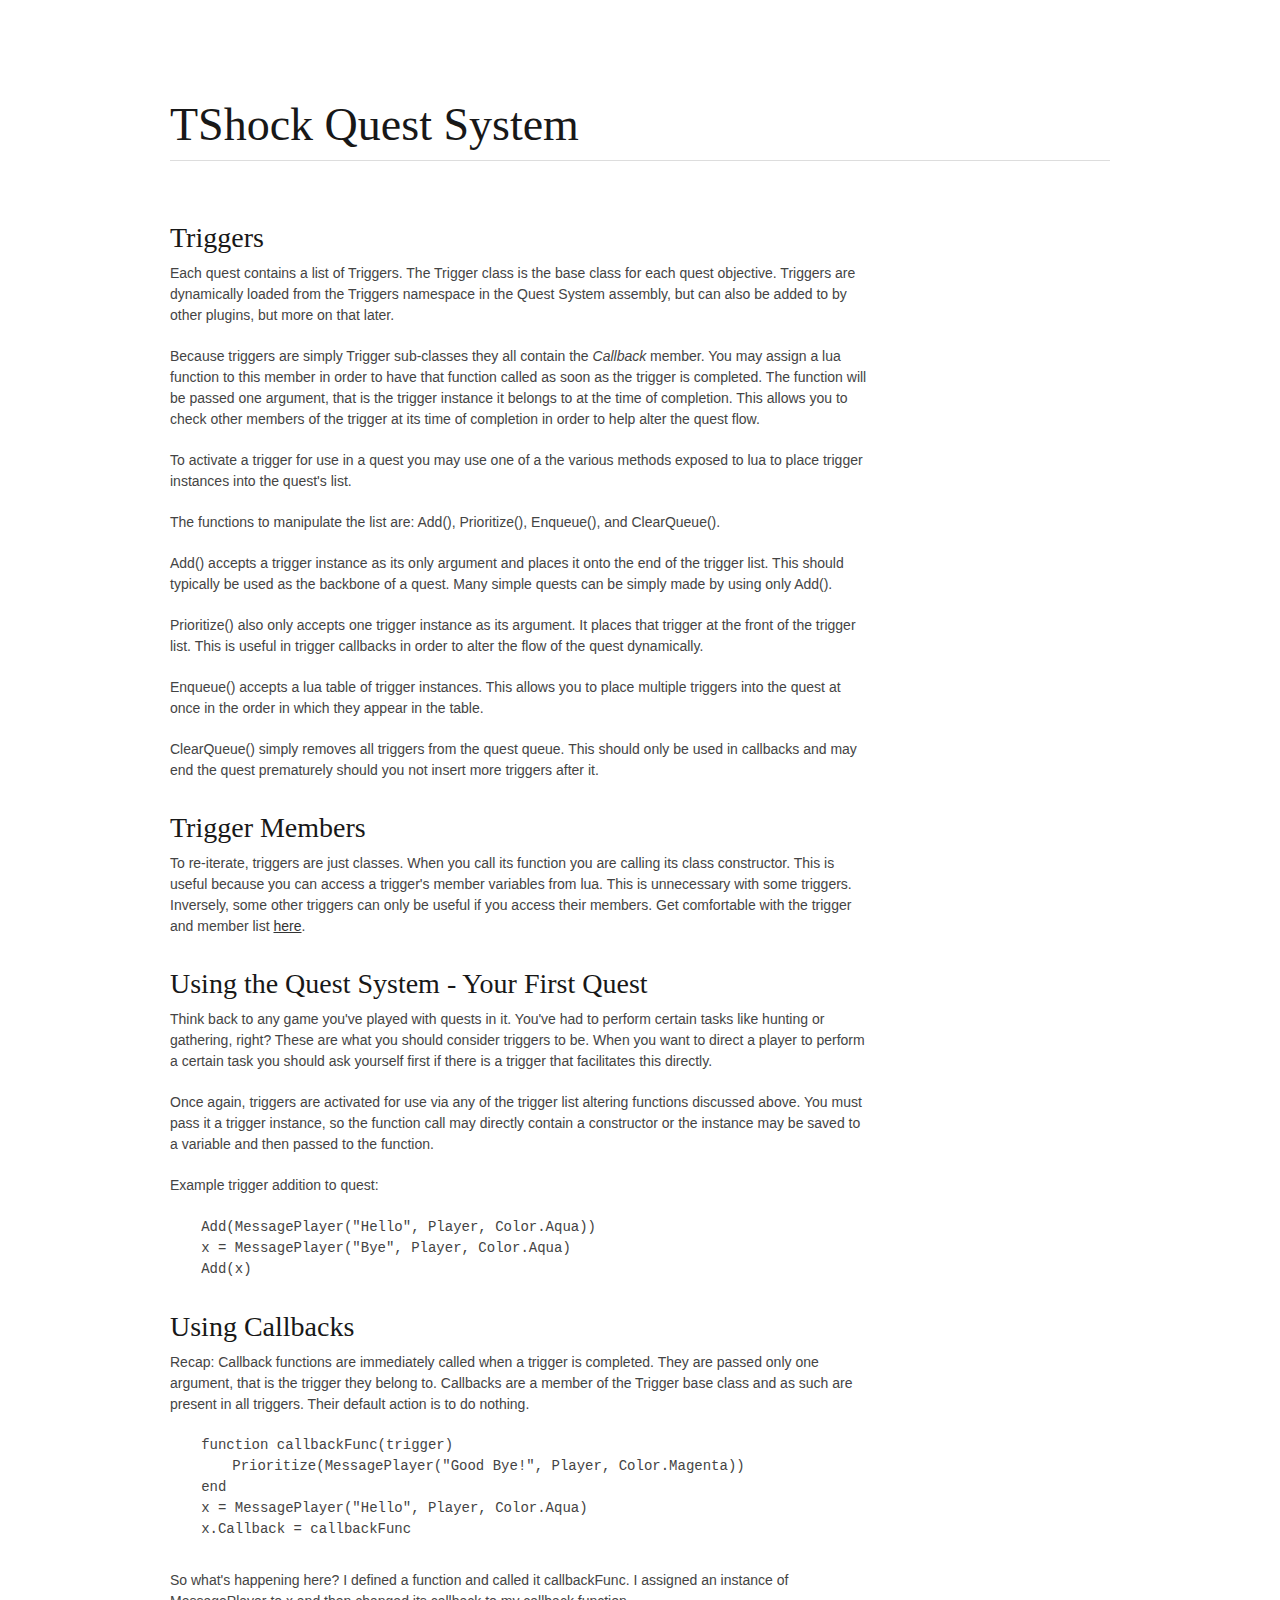
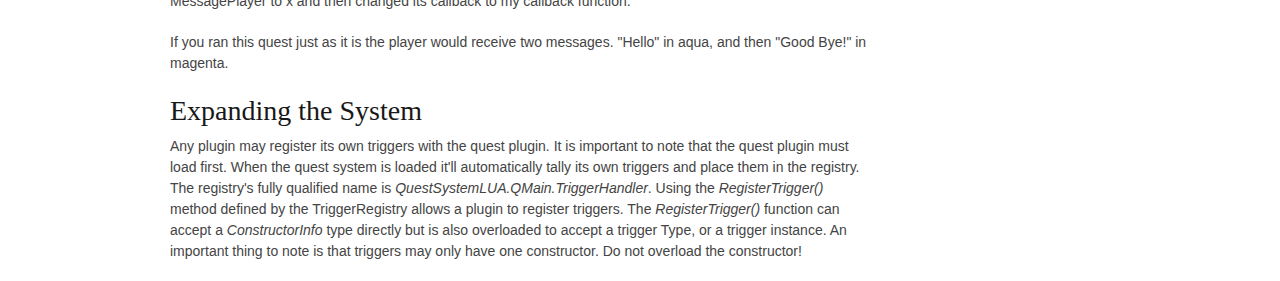
<file: tutorial.html>
<html>
	<head>
		<meta charset="utf-8">
		<title>TShock Quest System - New User</title>
		<meta name="description" content="So, Ijjie, how does it work?!">
		<meta name="author" content="Ijwu">
		
		<link rel="stylesheet" href="stylesheets/base.css">
		<link rel="stylesheet" href="stylesheets/skeleton.css">
		<link rel="stylesheet" href="stylesheets/layout.css">
		<link rel="stylesheet" href="stylesheets/docs.css">
	</head>
	<body>
		<div class="container">
			<div class="sixteen columns">
				<h1 class="remove-bottom" style="margin-top: 40px">TShock Quest System</h1>
				<hr />
			</div>
			<div class="twelve columns content">
				<div class="doc-section" id="intro">
					<h3>Triggers</h3>
					<p>
						Each quest contains a list of Triggers. The Trigger 
						class is the base class for each quest objective. 
						Triggers are dynamically loaded from the Triggers 
						namespace in the Quest System assembly, but can also be 
						added to by other plugins, but more on that later.</p>
					<p>
						Because triggers are simply Trigger sub-classes they all 
						contain the <em>Callback</em> member. You may assign a 
						lua function to this member in order to have that 
						function called as soon as the trigger is completed. The 
						function will be passed one argument, that is the 
						trigger instance it belongs to at the time of 
						completion. This allows you to check other members of 
						the trigger at its time of completion in order to help 
						alter the quest flow.</p>
					<p>
						To activate a trigger for use in a quest you may use one 
						of a the various methods exposed to lua to place trigger 
						instances into the quest's list.
					</p>
					<p>
						The functions to manipulate the list are: Add(), 
						Prioritize(), Enqueue(), and ClearQueue().</p>
					<p>
						Add() accepts a trigger instance as its only argument 
						and places it onto the end of the trigger list. This 
						should typically be used as the backbone of a quest. 
						Many simple quests can be simply made by using only 
						Add().</p>
					<p>
						Prioritize() also only accepts one trigger instance as 
						its argument. It places that trigger at the front of the 
						trigger list. This is useful in trigger callbacks in 
						order to alter the flow of the quest dynamically.</p>
					<p>
						Enqueue() accepts a lua table of trigger instances. This 
						allows you to place multiple triggers into the quest at 
						once in the order in which they appear in the table.</p>
					<p>
						ClearQueue() simply removes all triggers from the quest 
						queue. This should only be used in callbacks and may end 
						the quest prematurely should you not insert more 
						triggers after it.</p>
				</div>
				<div class="doc-section" id="members">
					<h3>Trigger Members</h3>
					<p>
						To re-iterate, triggers are just classes. When you call 
						its function you are calling its class constructor. This 
						is useful because you can access a trigger's member 
						variables from lua. This is unnecessary with some 
						triggers. Inversely, some other triggers can only be 
						useful if you access their members. Get comfortable with 
						the trigger and member list <a href="triggers.html">here</a>.</p>
				</div>
				<div class="doc-section" id="firstQuest">
					<h3>Using the Quest System - Your First Quest</h3>
					<p>
						Think back to any game you&#39;ve played with quests in it. 
						You&#39;ve had to perform certain tasks like hunting or 
						gathering, right? These are what you should consider 
						triggers to be. When you want to direct a player to 
						perform a certain task you should ask yourself first if 
						there is a trigger that facilitates this directly.
					</p>
					<p>
						Once again, triggers are activated for use via any of 
						the trigger list altering functions discussed above. You 
						must pass it a trigger instance, so the function call 
						may directly contain a constructor or the instance may 
						be saved to a variable and then passed to the function.</p>
					<p>
						Example trigger addition to quest:</p>
					<pre>
 <code>	Add(MessagePlayer(&quot;Hello&quot;, Player, Color.Aqua))
	x = MessagePlayer(&quot;Bye&quot;, Player, Color.Aqua)
	Add(x)</code></pre>
				</div>
				<div class="doc-section" id="callback">
					<h3>Using Callbacks</h3>
					<p>Recap: Callback functions are immediately called when a 
					trigger is completed. They are passed only one argument, 
					that is the trigger they belong to. Callbacks are a member 
					of the Trigger base class and as such are present in all 
					triggers. Their default action is to do nothing.</p>
					<pre><code>	function callbackFunc(trigger)
		Prioritize(MessagePlayer("Good Bye!", Player, Color.Magenta))
	end
	x = MessagePlayer("Hello", Player, Color.Aqua)
	x.Callback = callbackFunc</code></pre>
				</div>
				<p>
				So what&#39;s happening here? I defined a function and called it 
				callbackFunc. I assigned an instance of MessagePlayer to x and 
				then changed its callback to my callback function.</p>
				<p>
				If you ran this quest just as it is the player would receive two 
				messages. &quot;Hello&quot; in aqua, and then &quot;Good Bye!&quot; in magenta.</p>
					<h3>Expanding the System</h3>
				<p>Any plugin may register its own triggers with the quest 
				plugin. It is important to note that the quest plugin must load 
				first. When the quest system is loaded it'll automatically tally 
				its own triggers and place them in the registry. The registry's 
				fully qualified name is <em>QuestSystemLUA.QMain.TriggerHandler</em>. 
				Using the <em>RegisterTrigger()</em> method defined by the 
				TriggerRegistry allows a plugin to register triggers. The <em>
				RegisterTrigger()</em> function can accept a <em>ConstructorInfo</em> 
				type directly but is also overloaded to accept a trigger Type, 
				or a trigger instance. An important thing to note is that 
				triggers may only have one constructor. Do not overload the 
				constructor!<br>
				</p>
			</div>
		</div>
	</body>
</html>
</file>
<file: stylesheets/base.css>
﻿/*
* Skeleton V1.2
* Copyright 2011, Dave Gamache
* www.getskeleton.com
* Free to use under the MIT license.
* http://www.opensource.org/licenses/mit-license.php
* 6/20/2012
*/


/* Table of Content
==================================================
	#Reset & Basics
	#Basic Styles
	#Site Styles
	#Typography
	#Links
	#Lists
	#Images
	#Buttons
	#Forms
	#Misc */


/* #Reset & Basics (Inspired by E. Meyers)
================================================== */
	html, body, div, span, applet, object, iframe, h1, h2, h3, h4, h5, h6, p, blockquote, pre, a, abbr, acronym, address, big, cite, del, dfn, em, img, ins, kbd, q, s, samp, small, strike, strong, sub, sup, tt, var, b, u, i, center, dl, dt, dd, ol, ul, li, fieldset, form, label, legend, table, caption, tbody, tfoot, thead, tr, th, td, article, aside, canvas, details, embed, figure, figcaption, footer, header, hgroup, menu, nav, output, ruby, section, summary, time, mark, audio, video {
		margin: 0;
		padding: 0;
		border: 0;
		font-size: 100%;
		font: inherit;
		vertical-align: baseline; }
	article, aside, details, figcaption, figure, footer, header, hgroup, menu, nav, section {
		display: block; }
	body {
		line-height: 1; }
	ol, ul {
		list-style: none; }
	blockquote, q {
		quotes: none; }
	blockquote:before, blockquote:after,
	q:before, q:after {
		content: '';
		content: none; }
	table {
		border-collapse: collapse;
		border-spacing: 0; }


/* #Basic Styles
================================================== */
	body {
		background: #fff;
		font: 14px/21px "HelveticaNeue", "Helvetica Neue", Helvetica, Arial, sans-serif;
		color: #444;
		-webkit-font-smoothing: antialiased; /* Fix for webkit rendering */
		-webkit-text-size-adjust: 100%;
 }


/* #Typography
================================================== */
	h1, h2, h3, h4, h5, h6 {
		color: #181818;
		font-family: "Georgia", "Times New Roman", serif;
		font-weight: normal; }
	h1 a, h2 a, h3 a, h4 a, h5 a, h6 a { font-weight: inherit; }
	h1 { font-size: 46px; line-height: 50px; margin-bottom: 14px;}
	h2 { font-size: 35px; line-height: 40px; margin-bottom: 10px; }
	h3 { font-size: 28px; line-height: 34px; margin-bottom: 8px; }
	h4 { font-size: 21px; line-height: 30px; margin-bottom: 4px; }
	h5 { font-size: 17px; line-height: 24px; }
	h6 { font-size: 14px; line-height: 21px; }
	.subheader { color: #777; }

	p { margin: 0 0 20px 0; }
	p img { margin: 0; }
	p.lead { font-size: 21px; line-height: 27px; color: #777;  }

	em { font-style: italic; }
	strong { font-weight: bold; color: #333; }
	small { font-size: 80%; }

/*	Blockquotes  */
	blockquote, blockquote p { font-size: 17px; line-height: 24px; color: #777; font-style: italic; }
	blockquote { margin: 0 0 20px; padding: 9px 20px 0 19px; border-left: 1px solid #ddd; }
	blockquote cite { display: block; font-size: 12px; color: #555; }
	blockquote cite:before { content: "\2014 \0020"; }
	blockquote cite a, blockquote cite a:visited, blockquote cite a:visited { color: #555; }

	hr { border: solid #ddd; border-width: 1px 0 0; clear: both; margin: 10px 0 30px; height: 0; }


/* #Links
================================================== */
	a, a:visited { color: #333; text-decoration: underline; outline: 0; }
	a:hover, a:focus { color: #000; }
	p a, p a:visited { line-height: inherit; }


/* #Lists
================================================== */
	ul, ol { margin-bottom: 20px; }
	ul { list-style: circle outside; }
	ol { list-style: decimal; }
	ol, ul.square, ul.circle, ul.disc { margin-left: 30px; }
	ul.square { list-style: square outside; }
	ul.circle { list-style: circle outside; }
	ul.disc { list-style: disc outside; }
	ul ul, ul ol,
	ol ol, ol ul { margin: 4px 0 5px 30px; font-size: 90%;  }
	ul ul li, ul ol li,
	ol ol li, ol ul li { margin-bottom: 6px; }
	li { line-height: 18px; margin-bottom: 12px; }
	ul.large li { line-height: 21px; }
	li p { line-height: 21px; }

/* #Images
================================================== */

	img.scale-with-grid {
		max-width: 100%;
		height: auto; }


/* #Buttons
================================================== */

	.button, button, input[type=submit], input[type=reset], input[type=button] {
		background: #eee; /* Old browsers */
		background: #eee -moz-linear-gradient(top, rgba(255,255,255,.2) 0%, rgba(0,0,0,.2) 100%); /* FF3.6+ */
		background: #eee -webkit-gradient(linear, left top, left bottom, color-stop(0%,rgba(255,255,255,.2)), color-stop(100%,rgba(0,0,0,.2))); /* Chrome,Safari4+ */
		background: #eee -webkit-linear-gradient(top, rgba(255,255,255,.2) 0%,rgba(0,0,0,.2) 100%); /* Chrome10+,Safari5.1+ */
		background: #eee -o-linear-gradient(top, rgba(255,255,255,.2) 0%,rgba(0,0,0,.2) 100%); /* Opera11.10+ */
		background: #eee -ms-linear-gradient(top, rgba(255,255,255,.2) 0%,rgba(0,0,0,.2) 100%); /* IE10+ */
		background: #eee linear-gradient(top, rgba(255,255,255,.2) 0%,rgba(0,0,0,.2) 100%); /* W3C */
	  border: 1px solid #aaa;
	  border-top: 1px solid #ccc;
	  border-left: 1px solid #ccc;
	  -moz-border-radius: 3px;
	  -webkit-border-radius: 3px;
	  border-radius: 3px;
	  color: #444;
	  display: inline-block;
	  font-size: 11px;
	  font-weight: bold;
	  text-decoration: none;
	  text-shadow: 0 1px rgba(255, 255, 255, .75);
	  cursor: pointer;
	  margin-bottom: 20px;
	  line-height: normal;
	  padding: 8px 10px;
	  font-family: "HelveticaNeue", "Helvetica Neue", Helvetica, Arial, sans-serif; }

	.button:hover, button:hover, input[type=submit]:hover, input[type=reset]:hover, input[type=button]:hover {
		color: #222;
		background: #ddd; /* Old browsers */
		background: #ddd -moz-linear-gradient(top, rgba(255,255,255,.3) 0%, rgba(0,0,0,.3) 100%); /* FF3.6+ */
		background: #ddd -webkit-gradient(linear, left top, left bottom, color-stop(0%,rgba(255,255,255,.3)), color-stop(100%,rgba(0,0,0,.3))); /* Chrome,Safari4+ */
		background: #ddd -webkit-linear-gradient(top, rgba(255,255,255,.3) 0%,rgba(0,0,0,.3) 100%); /* Chrome10+,Safari5.1+ */
		background: #ddd -o-linear-gradient(top, rgba(255,255,255,.3) 0%,rgba(0,0,0,.3) 100%); /* Opera11.10+ */
		background: #ddd -ms-linear-gradient(top, rgba(255,255,255,.3) 0%,rgba(0,0,0,.3) 100%); /* IE10+ */
		background: #ddd linear-gradient(top, rgba(255,255,255,.3) 0%,rgba(0,0,0,.3) 100%); /* W3C */
	  border: 1px solid #888;
	  border-top: 1px solid #aaa;
	  border-left: 1px solid #aaa; }

	.button:active, button:active, input[type=submit]:active, input[type=reset]:active, input[type=button]:active {
		border: 1px solid #666;
		background: #ccc; /* Old browsers */
		background: #ccc -moz-linear-gradient(top, rgba(255,255,255,.35) 0%, rgba(10,10,10,.4) 100%); /* FF3.6+ */
		background: #ccc -webkit-gradient(linear, left top, left bottom, color-stop(0%,rgba(255,255,255,.35)), color-stop(100%,rgba(10,10,10,.4))); /* Chrome,Safari4+ */
		background: #ccc -webkit-linear-gradient(top, rgba(255,255,255,.35) 0%,rgba(10,10,10,.4) 100%); /* Chrome10+,Safari5.1+ */
		background: #ccc -o-linear-gradient(top, rgba(255,255,255,.35) 0%,rgba(10,10,10,.4) 100%); /* Opera11.10+ */
		background: #ccc -ms-linear-gradient(top, rgba(255,255,255,.35) 0%,rgba(10,10,10,.4) 100%); /* IE10+ */
		background: #ccc linear-gradient(top, rgba(255,255,255,.35) 0%,rgba(10,10,10,.4) 100%); /* W3C */ }

	.button.full-width, button.full-width, input[type=submit].full-width, input[type=reset].full-width, input[type=button].full-width {
		width: 100%;
		padding-left: 0 !important;
		padding-right: 0 !important;
		text-align: center; }

	/* Fix for odd Mozilla border & padding issues */
	button::-moz-focus-inner,
	input::-moz-focus-inner {
    border: 0;
    padding: 0;
	}


/* #Forms
================================================== */

	form {
		margin-bottom: 20px; }
	fieldset {
		margin-bottom: 20px; }
	input[type=text], input[type=password], input[type=email], textarea, select {
		border: 1px solid #ccc;
		padding: 6px 4px;
		outline: none;
		-moz-border-radius: 2px;
		-webkit-border-radius: 2px;
		border-radius: 2px;
		font: 13px "HelveticaNeue", "Helvetica Neue", Helvetica, Arial, sans-serif;
		color: #777;
		margin: 0;
		width: 210px;
		max-width: 100%;
		display: block;
		margin-bottom: 20px;
		background: #fff; }
	select {
		padding: 0; }
	input[type=text]:focus, input[type=password]:focus, input[type=email]:focus, textarea:focus {
		border: 1px solid #aaa;
 		color: #444;
 		-moz-box-shadow: 0 0 3px rgba(0,0,0,.2);
		-webkit-box-shadow: 0 0 3px rgba(0,0,0,.2);
		box-shadow:  0 0 3px rgba(0,0,0,.2); }
	textarea {
		min-height: 60px; }
	label,
	legend {
		display: block;
		font-weight: bold;
		font-size: 13px;  }
	select {
		width: 220px; }
	input[type=checkbox] {
		display: inline; }
	label span,
	legend span {
		font-weight: normal;
		font-size: 13px;
		color: #444; }

/* #Misc
================================================== */
	.remove-bottom { margin-bottom: 0 !important; }
	.half-bottom { margin-bottom: 10px !important; }
	.add-bottom { margin-bottom: 20px !important; }
</file>
<file: stylesheets/skeleton.css>
/*
* Skeleton V1.2
* Copyright 2011, Dave Gamache
* www.getskeleton.com
* Free to use under the MIT license.
* http://www.opensource.org/licenses/mit-license.php
* 6/20/2012
*/


/* Table of Contents
==================================================
    #Base 960 Grid
    #Tablet (Portrait)
    #Mobile (Portrait)
    #Mobile (Landscape)
    #Clearing */



/* #Base 960 Grid
================================================== */

    .container                                  { position: relative; width: 960px; margin: 0 auto; padding: 0; }
    .container .column,
    .container .columns                         { float: left; display: inline; margin-left: 10px; margin-right: 10px; }
    .row                                        { margin-bottom: 20px; }

    /* Nested Column Classes */
    .column.alpha, .columns.alpha               { margin-left: 0; }
    .column.omega, .columns.omega               { margin-right: 0; }

    /* Base Grid */
    .container .one.column,
    .container .one.columns                     { width: 40px;  }
    .container .two.columns                     { width: 100px; }
    .container .three.columns                   { width: 160px; }
    .container .four.columns                    { width: 220px; }
    .container .five.columns                    { width: 280px; }
    .container .six.columns                     { width: 340px; }
    .container .seven.columns                   { width: 400px; }
    .container .eight.columns                   { width: 460px; }
    .container .nine.columns                    { width: 520px; }
    .container .ten.columns                     { width: 580px; }
    .container .eleven.columns                  { width: 640px; }
    .container .twelve.columns                  { width: 700px; }
    .container .thirteen.columns                { width: 760px; }
    .container .fourteen.columns                { width: 820px; }
    .container .fifteen.columns                 { width: 880px; }
    .container .sixteen.columns                 { width: 940px; }

    .container .one-third.column                { width: 300px; }
    .container .two-thirds.column               { width: 620px; }

    /* Offsets */
    .container .offset-by-one                   { padding-left: 60px;  }
    .container .offset-by-two                   { padding-left: 120px; }
    .container .offset-by-three                 { padding-left: 180px; }
    .container .offset-by-four                  { padding-left: 240px; }
    .container .offset-by-five                  { padding-left: 300px; }
    .container .offset-by-six                   { padding-left: 360px; }
    .container .offset-by-seven                 { padding-left: 420px; }
    .container .offset-by-eight                 { padding-left: 480px; }
    .container .offset-by-nine                  { padding-left: 540px; }
    .container .offset-by-ten                   { padding-left: 600px; }
    .container .offset-by-eleven                { padding-left: 660px; }
    .container .offset-by-twelve                { padding-left: 720px; }
    .container .offset-by-thirteen              { padding-left: 780px; }
    .container .offset-by-fourteen              { padding-left: 840px; }
    .container .offset-by-fifteen               { padding-left: 900px; }



/* #Tablet (Portrait)
================================================== */

    /* Note: Design for a width of 768px */

    @media only screen and (min-width: 768px) and (max-width: 959px) {
        .container                                  { width: 768px; }
        .container .column,
        .container .columns                         { margin-left: 10px; margin-right: 10px;  }
        .column.alpha, .columns.alpha               { margin-left: 0; margin-right: 10px; }
        .column.omega, .columns.omega               { margin-right: 0; margin-left: 10px; }
        .alpha.omega                                { margin-left: 0; margin-right: 0; }

        .container .one.column,
        .container .one.columns                     { width: 28px; }
        .container .two.columns                     { width: 76px; }
        .container .three.columns                   { width: 124px; }
        .container .four.columns                    { width: 172px; }
        .container .five.columns                    { width: 220px; }
        .container .six.columns                     { width: 268px; }
        .container .seven.columns                   { width: 316px; }
        .container .eight.columns                   { width: 364px; }
        .container .nine.columns                    { width: 412px; }
        .container .ten.columns                     { width: 460px; }
        .container .eleven.columns                  { width: 508px; }
        .container .twelve.columns                  { width: 556px; }
        .container .thirteen.columns                { width: 604px; }
        .container .fourteen.columns                { width: 652px; }
        .container .fifteen.columns                 { width: 700px; }
        .container .sixteen.columns                 { width: 748px; }

        .container .one-third.column                { width: 236px; }
        .container .two-thirds.column               { width: 492px; }

        /* Offsets */
        .container .offset-by-one                   { padding-left: 48px; }
        .container .offset-by-two                   { padding-left: 96px; }
        .container .offset-by-three                 { padding-left: 144px; }
        .container .offset-by-four                  { padding-left: 192px; }
        .container .offset-by-five                  { padding-left: 240px; }
        .container .offset-by-six                   { padding-left: 288px; }
        .container .offset-by-seven                 { padding-left: 336px; }
        .container .offset-by-eight                 { padding-left: 384px; }
        .container .offset-by-nine                  { padding-left: 432px; }
        .container .offset-by-ten                   { padding-left: 480px; }
        .container .offset-by-eleven                { padding-left: 528px; }
        .container .offset-by-twelve                { padding-left: 576px; }
        .container .offset-by-thirteen              { padding-left: 624px; }
        .container .offset-by-fourteen              { padding-left: 672px; }
        .container .offset-by-fifteen               { padding-left: 720px; }
    }


/*  #Mobile (Portrait)
================================================== */

    /* Note: Design for a width of 320px */

    @media only screen and (max-width: 767px) {
        .container { width: 300px; }
        .container .columns,
        .container .column { margin: 0; }

        .container .one.column,
        .container .one.columns,
        .container .two.columns,
        .container .three.columns,
        .container .four.columns,
        .container .five.columns,
        .container .six.columns,
        .container .seven.columns,
        .container .eight.columns,
        .container .nine.columns,
        .container .ten.columns,
        .container .eleven.columns,
        .container .twelve.columns,
        .container .thirteen.columns,
        .container .fourteen.columns,
        .container .fifteen.columns,
        .container .sixteen.columns,
        .container .one-third.column,
        .container .two-thirds.column  { width: 300px; }

        /* Offsets */
        .container .offset-by-one,
        .container .offset-by-two,
        .container .offset-by-three,
        .container .offset-by-four,
        .container .offset-by-five,
        .container .offset-by-six,
        .container .offset-by-seven,
        .container .offset-by-eight,
        .container .offset-by-nine,
        .container .offset-by-ten,
        .container .offset-by-eleven,
        .container .offset-by-twelve,
        .container .offset-by-thirteen,
        .container .offset-by-fourteen,
        .container .offset-by-fifteen { padding-left: 0; }

    }


/* #Mobile (Landscape)
================================================== */

    /* Note: Design for a width of 480px */

    @media only screen and (min-width: 480px) and (max-width: 767px) {
        .container { width: 420px; }
        .container .columns,
        .container .column { margin: 0; }

        .container .one.column,
        .container .one.columns,
        .container .two.columns,
        .container .three.columns,
        .container .four.columns,
        .container .five.columns,
        .container .six.columns,
        .container .seven.columns,
        .container .eight.columns,
        .container .nine.columns,
        .container .ten.columns,
        .container .eleven.columns,
        .container .twelve.columns,
        .container .thirteen.columns,
        .container .fourteen.columns,
        .container .fifteen.columns,
        .container .sixteen.columns,
        .container .one-third.column,
        .container .two-thirds.column { width: 420px; }
    }


/* #Clearing
================================================== */

    /* Self Clearing Goodness */
    .container:after { content: "\0020"; display: block; height: 0; clear: both; visibility: hidden; }

    /* Use clearfix class on parent to clear nested columns,
    or wrap each row of columns in a <div class="row"> */
    .clearfix:before,
    .clearfix:after,
    .row:before,
    .row:after {
      content: '\0020';
      display: block;
      overflow: hidden;
      visibility: hidden;
      width: 0;
      height: 0; }
    .row:after,
    .clearfix:after {
      clear: both; }
    .row,
    .clearfix {
      zoom: 1; }

    /* You can also use a <br class="clear" /> to clear columns */
    .clear {
      clear: both;
      display: block;
      overflow: hidden;
      visibility: hidden;
      width: 0;
      height: 0;
    }
</file>
<file: stylesheets/layout.css>
/*
* Skeleton V1.2
* Copyright 2011, Dave Gamache
* www.getskeleton.com
* Free to use under the MIT license.
* http://www.opensource.org/licenses/mit-license.php
* 6/20/2012
*/

/* Table of Content
==================================================
	#Site Styles
	#Page Styles
	#Media Queries
	#Font-Face */

/* #Site Styles
================================================== */

/* #Page Styles
================================================== */

/* #Media Queries
================================================== */

	/* Smaller than standard 960 (devices and browsers) */
	@media only screen and (max-width: 959px) {}

	/* Tablet Portrait size to standard 960 (devices and browsers) */
	@media only screen and (min-width: 768px) and (max-width: 959px) {}

	/* All Mobile Sizes (devices and browser) */
	@media only screen and (max-width: 767px) {}

	/* Mobile Landscape Size to Tablet Portrait (devices and browsers) */
	@media only screen and (min-width: 480px) and (max-width: 767px) {}

	/* Mobile Portrait Size to Mobile Landscape Size (devices and browsers) */
	@media only screen and (max-width: 479px) {}


/* #Font-Face
================================================== */
/* 	This is the proper syntax for an @font-face file
		Just create a "fonts" folder at the root,
		copy your FontName into code below and remove
		comment brackets */

/*	@font-face {
	    font-family: 'FontName';
	    src: url('../fonts/FontName.eot');
	    src: url('../fonts/FontName.eot?iefix') format('eot'),
	         url('../fonts/FontName.woff') format('woff'),
	         url('../fonts/FontName.ttf') format('truetype'),
	         url('../fonts/FontName.svg#webfontZam02nTh') format('svg');
	    font-weight: normal;
	    font-style: normal; }
*/
</file>
<file: stylesheets/docs.css>
/*
* Skeleton V1.0.3
* Copyright 2011, Dave Gamache
* www.getskeleton.com
* Free to use under the MIT license.
* http://www.opensource.org/licenses/mit-license.php
* 7/17/2011
*/


/* Documentation Styles
================================================== */
	div.container {
		padding-top: 60px; }

	/* Doc nav */
	nav {
		position: absolute;
		width: 160px; }
	#logo {
		margin-bottom: 20px;
		font-family: "Helvetica Neue", Helvetica, Arial, sans-serif;
		letter-spacing: -1px;
		font-weight: bold; }
	nav ul {
		float: left;  }
	nav ul li {
		display: block;
		margin-bottom: 10px; }
	nav ul li a,
	nav ul li a:visited,
	nav ul li a:active  {
		font-size: 14px;
		color: #555;
		text-decoration: none;
		font-weight: bold; }
	nav ul li a:hover,
	nav ul li a:focus {
		color: #222; }
	header h1 {
		font-size: 52px;
		line-height: 61px;
		letter-spacing: -1px;
		font-weight: normal;
		font-family: "Georgia", "Times New Roman", Helvetica, Arial, sans-serif; }
	hr.large {
		border: none;
		height: 8px;
		background: #ebebeb;
		margin: 50px 0; }
	div.doc-section {
		margin: 30px 0; }

	.resize {
		position: fixed;
		bottom: 0;
		right: 0;
		height: 80px;
		width: 80px;
		background: url(images/resize.png); }

	img {
		max-width: 100%;
		height: auto; }

	/* Mobile */
	@media only screen and (max-width: 767px) {
		header h1 { font-size: 34px; line-height: 37px; }
		nav { position: relative; }
		nav ul,
		.carbonad {
				display: none;
		}
		#logo { text-align: left; }
		#examples .four.columns {
			padding-top: 30px;
		}
	}

	/* Mobile Landscape */
	@media only screen and (min-width: 480px) and (max-width: 767px) {
		nav ul {
			display: none;
		}
	}

	/* Non 960 */
	@media only screen and (max-width: 959px) {
		#logo {
			font-size: 21px;
			margin-bottom: 15px; }
		nav .button {
			padding: 9px 20px 11px; }
	}

	/* iPad Portrait/Browser */
	@media only screen and (min-width: 768px) and (max-width: 959px) {
		nav {
			width: 124px; }
	}

	/* Mobile/Browser */
	@media only screen and (max-width: 767px) {}

	/* Mobile Landscape/Browser */
	@media only screen and (min-width: 480px) and (max-width: 767px) {}

	/* Anything smaller than standard 960 */
	@media only screen and (max-width: 959px) {}


	/* iPad Portrait Only */
	@media only screen and (min-width: 768px) and (max-width: 959px) and (max-device-width: 1000px) {}

	/* Mobile Only */
	@media only screen and (max-width: 767px) and (max-device-width: 1000px) {}

	/* Mobile Landscape Only */
	@media only screen and (min-width: 480px) and (max-width: 767px) and (max-device-width: 1000px) {}

	/* Anything smaller than standard 960 on a device */
	@media only screen and (max-width: 959px) and (max-device-width: 1000px) {
		.resize { display: none; }
	}
</file>
